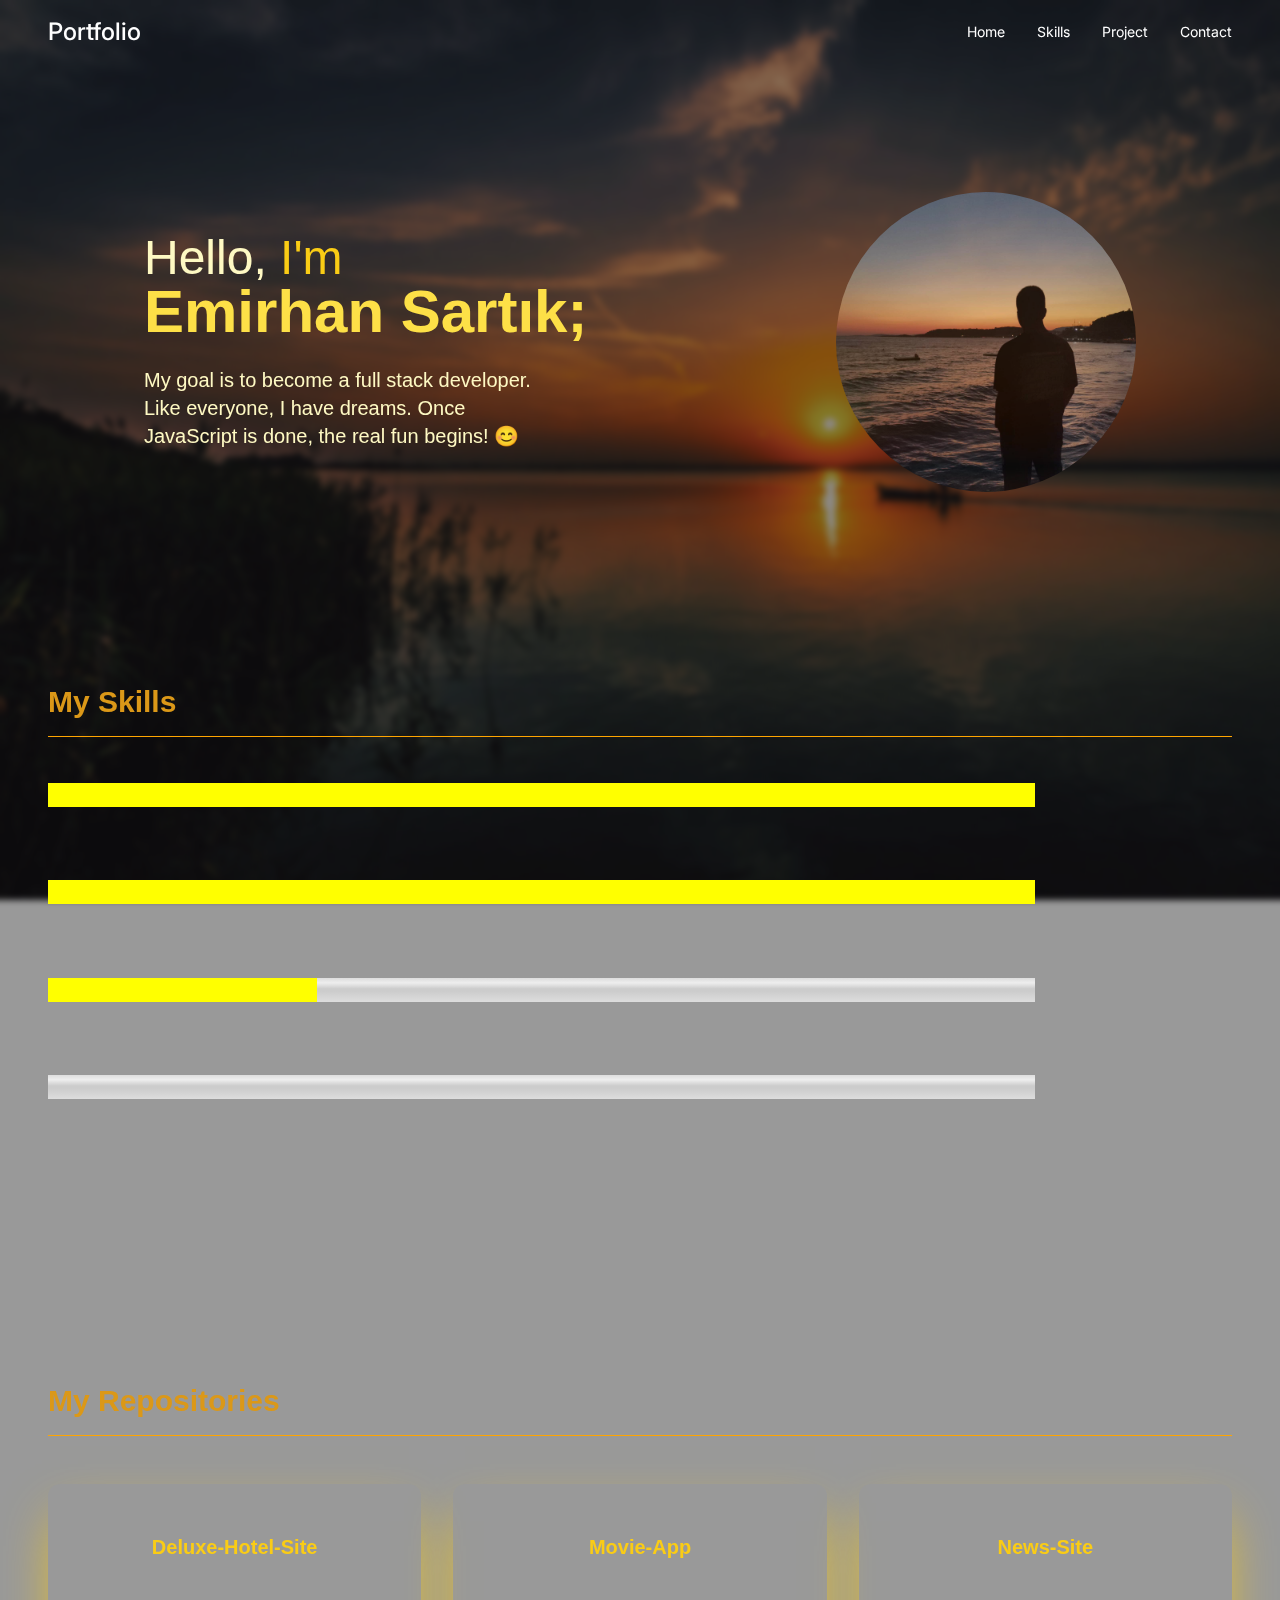
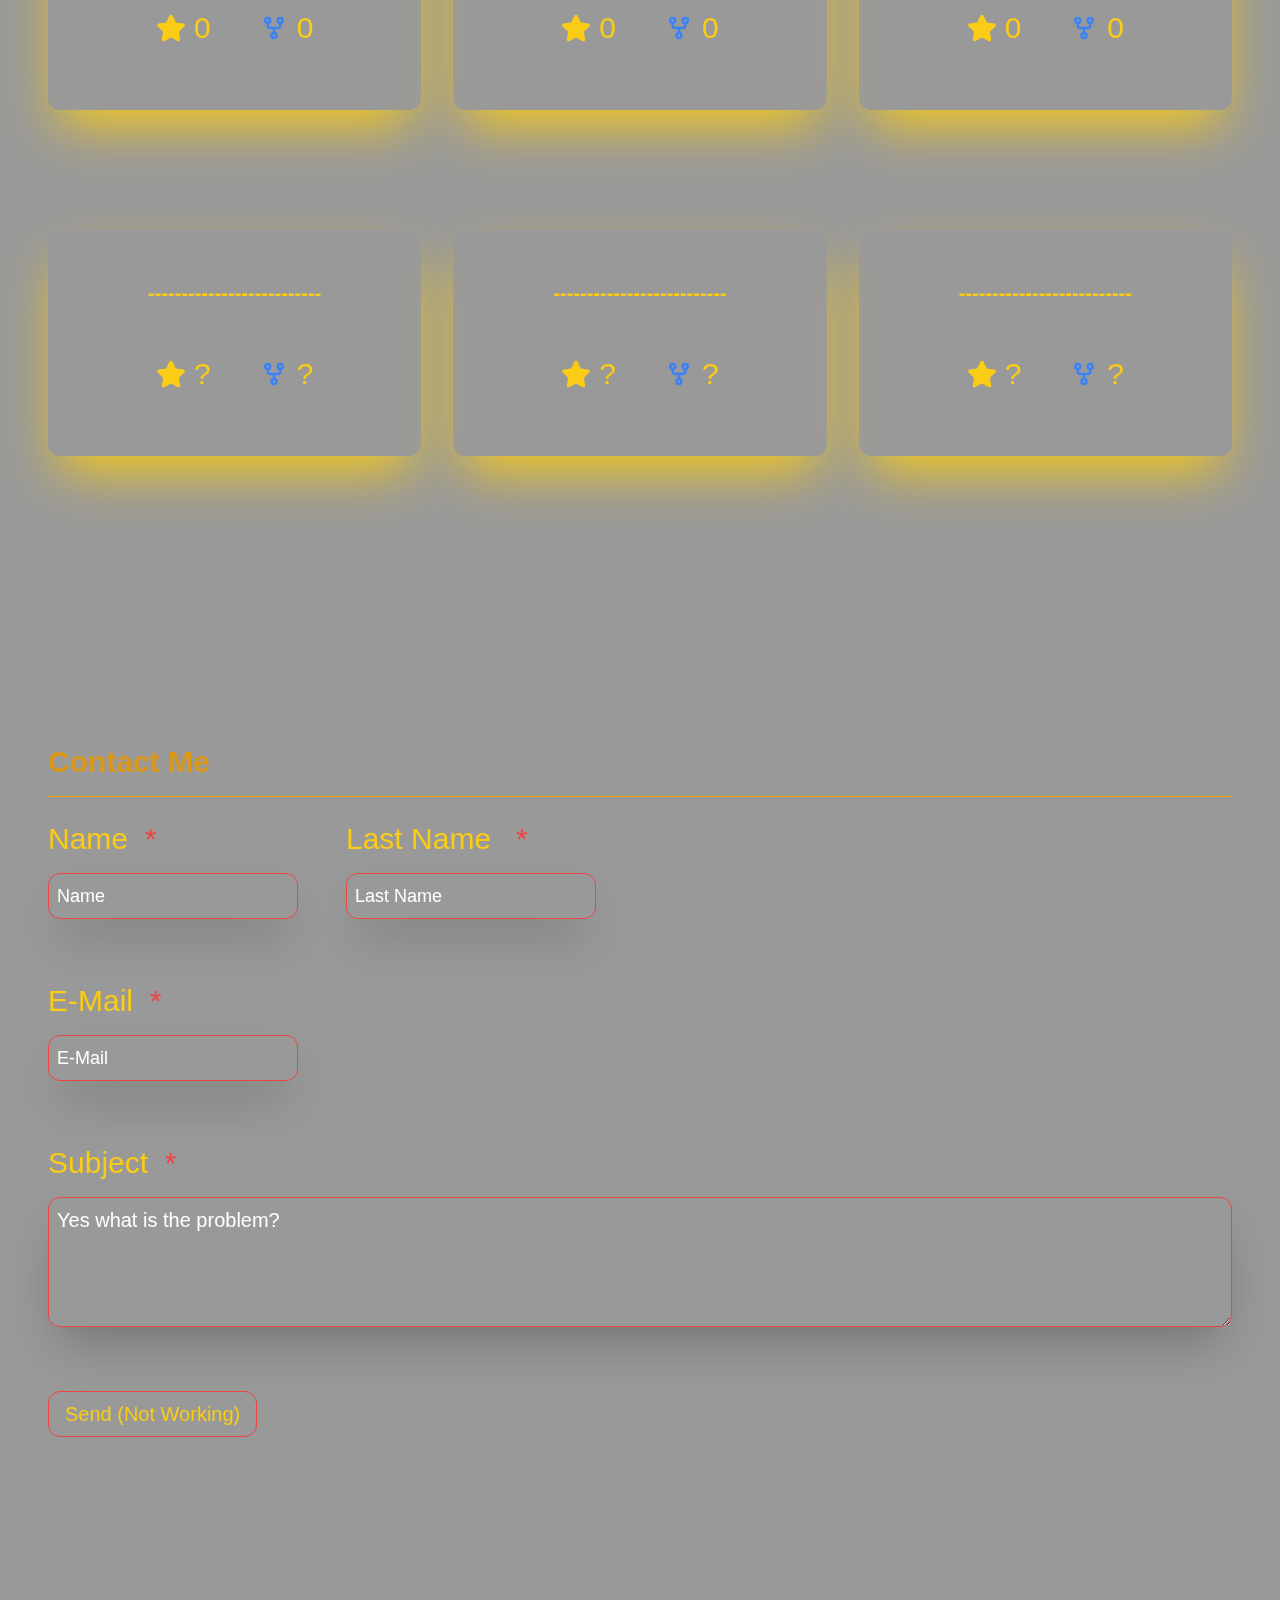
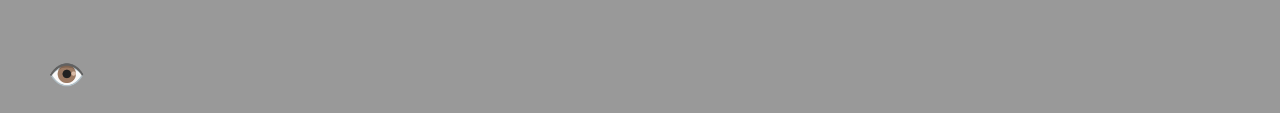
<file: index.html>
<!doctype html>
<html>
<head>
    <meta charset="UTF-8">
    <meta name="viewport" content="width=device-width, initial-scale=1.0">
    <link href="./css/styles.css" rel="stylesheet">
    <link rel="stylesheet" href="https://cdnjs.cloudflare.com/ajax/libs/font-awesome/6.5.1/css/all.min.css"
        integrity="sha512-DTOQO9RWCH3ppGqcWaEA1BIZOC6xxalwEsw9c2QQeAIftl+Vegovlnee1c9QX4TctnWMn13TZye+giMm8e2LwA=="
        crossorigin="anonymous" referrerpolicy="no-referrer" />
        <title>Portfolio👨‍💻</title>
        <!-- CUSTOM FONT -->
        <link rel="preconnect" href="https://fonts.googleapis.com">
<link rel="preconnect" href="https://fonts.gstatic.com" crossorigin>
<link href="https://fonts.googleapis.com/css2?family=Inter:wght@400;500;600;700;800&display=swap" rel="stylesheet">
<link rel="preconnect" href="https://fonts.googleapis.com">
<link rel="preconnect" href="https://fonts.gstatic.com" crossorigin>
<link href="https://fonts.googleapis.com/css2?family=Poppins&display=swap" rel="stylesheet">
    <style>
    
  @import url('https://fonts.googleapis.com/css2?family=Inter:wght@400;500;600;700;800&display=swap');

        body {
            background:
        /* top, transparent black, faked with gradient */ 
        linear-gradient(
          rgba(0, 0, 0, 0.4), 
          rgba(0, 0, 0, 0.4)
        ),

         url(images/pexels-irtaza-ali-193651.jpg) no-repeat center center fixed;
            -webkit-background-size: cover;
            -moz-background-size: cover;
            -o-background-size: cover;
            background-size: cover;
            backdrop-filter: blur(3px);
            opacity: 2;
           font-family: Arial, Helvetica, sans-serif;
        }
        header {
            font-family: "Inter";
        }

        
    
        meter::-webkit-meter-optimum-value {
            background: yellow;
        }
        input::placeholder {
            color: #fff;
        } 

        textarea::placeholder {
            color: #fff;
        } 
        .Eye:hover {
            color: transparent;
            cursor: crosshair;
        }
        .Eye:hover::before {
            content: "👁️‍🗨️";
            color: #fff;
            transition: 1s ease;
            margin-right: -2.55rem;
        }
        .fa-instagram:hover {
            color: rgb(225 ,48 ,108);
        }
    </style>
</head>

<body>

    <!-- Header Section -->
    <header class="text-white flex justify-between py-4 px-12 items-center" style="backdrop-filter: blur(5px);">

        <div class="flex text-2xl font-medium">
            <a href="#" class="hover:rotate-[15deg] transition-all duration-300">Portfolio</a>
        </div>
        <nav class="sm:flex hidden space-x-8">
            <a href="#home"
                class="text-sm hover:text-yellow-400 transition-all duration-300 hover:translate-x-1 hover:translate-y-1">Home</a>
            <a href="#skills"
                class="text-sm hover:text-yellow-400 transition-all duration-300 hover:translate-x-1 hover:translate-y-1">Skills</a>
            <a href="#project"
                class="text-sm hover:text-yellow-400 transition-all duration-300 hover:translate-x-1 hover:translate-y-1">Project</a>
            <a href="#contact"
                class="text-sm hover:text-yellow-400 transition-all duration-300 hover:translate-x-1 hover:translate-y-1">Contact</a>
        </nav>
        <a href="#" class="block sm:hidden text-2xl">
            <i class="fa-solid fa-bars"></i>
        </a>
    </header>

    <!-- About Side -->
    <section class="my-32 px-24 max-md:px-0 flex flex-row flex-wrap justify-stretch items-center max-md:gap-y-12">

        <!-- Left Side -->
        <div class="md:w-1/2 px-12 text-yellow-100 flex py-auto">
            <div class="spacing-y-6 md:text-left text-center">
                <h4 class="text-5xl md:text-left text-center">Hello, <span class="text-yellow-400">I'm</span></h4>
                <span class="text-6xl font-Poppins font-semibold text-yellow-300">Emirhan Sartık;</span>
                <p class="text-xl md:text-left text-center w-11/12 leading-7 mt-6 font-Poppins">My goal is to become a full stack developer. Like everyone, I have dreams. Once JavaScript is done, the real fun begins! 😊</p>
            </div>
        </div>

        <!-- Right Side -->
        <div class="md:w-1/2 px-12 order-first md:order-none mx-auto ">
            <div class="ml-auto rounded-full flex justify-center items-center"  style="width: 300px; height: 300px; background-image: url(images/IMG-20220621-WA0054.jpg); background-size: cover; background-position: top, right; opacity: 0.8 ;">
                <span class="text-7xl font-Inter font-extrabold hover:opacity-0"></span>
            </div>
        </div>
    </section>

    <!-- Skills Section -->
    <section class="my-32 py-12 px-12" id="skills">
        <div class="flex py-4 items-center" style="border-bottom: 1px solid orange;">
            <h1 class="text-3xl font-bold" style="color: #db9818;">My Skills</h1>

        </div>
        <div class="my-8 flex flex-col whitespace-nowrap text-5xl gap-y-12 gap-x-12">
            <div>
                <label for="html">
                    <i class="fa-brands fa-html5 text-red-500 " title="HTML"></i>
                </label>

                <meter id="html" value="11" min="0" max="11" class="w-10/12"></meter>
            </div>

            <div>
                <label for="css">
                    <i class="fa-brands fa-css3 text-red-500 space-x-10" title="CSS"></i>
                </label>
                <meter id="css" value="11" min="0" max="11" class="w-10/12"></meter>
            </div>

            <div>
                <label for="css">
                    <i class="fa-brands fa-node-js text-red-500" title="JAVASCRİPT"></i>
                </label>
                <meter id="css" value="3" min="0" max="11" class="w-10/12"></meter>
            </div>

            <div>
                <label for="php">
                    <i class="fa-brands fa-php text-red-500" title="PHP"></i>
                </label>
                <meter id="php" value="0" min="0" max="11" class="w-10/12"></meter>
            </div>

        </div>
    </section>

    <!-- Repositories Section -->
    <section class="my-32 py-12 px-12" id="project">
        <div class="flex py-4 items-center" style="border-bottom: 1px solid orange;">
            <h1 class="text-3xl font-bold" style="color: #db9818;">My Repositories</h1>
        </div>
        <div class="">
            <!-- My Repositories-->
            <div class="grid grid-cols-3 max-xl:grid-cols-2 max-md:grid-cols-1 gap-x-8 gap-y-6 text-center text-yellow-400">
     <!-- CARD -->

                <div class="div-repositories px-12 py-12 my-12 shadow-2xl bg-transparent shadow-yellow-400 rounded-xl hover:backdrop-blur-none transition duration-700">
                    <div> <a href="Projects/Hotel-Site/index.html"
                            class="text-[20px] max-md:text-[17px] font-bold whitespace-nowrap" id="twitter-clone">Deluxe-Hotel-Site</a>
                    </div>


                    <div class="flex py-4 text-3xl pt-12 gap-x-12 items-center justify-center">
                        <div class="flex items-center gap-x-2">
                            <svg stroke="currentColor" fill="currentColor" stroke-width="0" viewBox="0 0 576 512"
                                height="1em" width="1em" xmlns="http://www.w3.org/2000/svg">
                                <path class="text-yellow-400"
                                    d="M259.3 17.8L194 150.2 47.9 171.5c-26.2 3.8-36.7 36.1-17.7 54.6l105.7 103-25 145.5c-4.5 26.3 23.2 46 46.4 33.7L288 439.6l130.7 68.7c23.2 12.2 50.9-7.4 46.4-33.7l-25-145.5 105.7-103c19-18.5 8.5-50.8-17.7-54.6L382 150.2 316.7 17.8c-11.7-23.6-45.6-23.9-57.4 0z">
                                </path>
                            </svg>
                            <span class="text-yellow-400">0</span>
                        </div>


                        <div class="flex items-center gap-x-2">
                            <svg class="text-blue-500" stroke="currentColor" fill="none" stroke-width="2"
                                viewBox="0 0 24 24" stroke-linecap="round" stroke-linejoin="round" height="1em"
                                width="1em" xmlns="http://www.w3.org/2000/svg">
                                <desc></desc>
                                <path stroke="none" d="M0 0h24v24H0z" fill="none"></path>
                                <circle cx="12" cy="18" r="2"></circle>
                                <circle cx="7" cy="6" r="2"></circle>
                                <circle cx="17" cy="6" r="2"></circle>
                                <path d="M7 8v2a2 2 0 0 0 2 2h6a2 2 0 0 0 2 -2v-2"></path>
                                <line x1="12" y1="12" x2="12" y2="16"></line>
                            </svg>
                            <span>0</span>
                        </div>


                    </div>

                </div>


                <div class="div-repositories px-12 py-12 my-12 shadow-2xl bg-transparent shadow-yellow-400 rounded-xl hover:backdrop-blur-none transition duration-700">

                    <div> <a href="Projects/Movie-App/index.html" target="_blank"
                            class="text-[20px] max-md:text-[17px] font-bold whitespace-nowrap">Movie-App</a>
                    </div>


                    <div class="flex py-4 text-3xl pt-12 gap-x-12 items-center justify-center">
                        <div class="flex items-center gap-x-2">
                            <svg stroke="currentColor" fill="currentColor" stroke-width="0" viewBox="0 0 576 512"
                                height="1em" width="1em" xmlns="http://www.w3.org/2000/svg">
                                <path class="text-yellow-400"
                                    d="M259.3 17.8L194 150.2 47.9 171.5c-26.2 3.8-36.7 36.1-17.7 54.6l105.7 103-25 145.5c-4.5 26.3 23.2 46 46.4 33.7L288 439.6l130.7 68.7c23.2 12.2 50.9-7.4 46.4-33.7l-25-145.5 105.7-103c19-18.5 8.5-50.8-17.7-54.6L382 150.2 316.7 17.8c-11.7-23.6-45.6-23.9-57.4 0z">
                                </path>
                            </svg>
                            <span class="text-yellow-400">0</span>
                        </div>


                        <div class="flex items-center gap-x-2">
                            <svg class="text-blue-500" stroke="currentColor" fill="none" stroke-width="2"
                                viewBox="0 0 24 24" stroke-linecap="round" stroke-linejoin="round" height="1em"
                                width="1em" xmlns="http://www.w3.org/2000/svg">
                                <desc></desc>
                                <path stroke="none" d="M0 0h24v24H0z" fill="none"></path>
                                <circle cx="12" cy="18" r="2"></circle>
                                <circle cx="7" cy="6" r="2"></circle>
                                <circle cx="17" cy="6" r="2"></circle>
                                <path d="M7 8v2a2 2 0 0 0 2 2h6a2 2 0 0 0 2 -2v-2"></path>
                                <line x1="12" y1="12" x2="12" y2="16"></line>
                            </svg>
                            <span>0</span>
                        </div>


                    </div>


                </div>

                <div class="div-repositories px-12 py-12 my-12 shadow-2xl bg-transparent shadow-yellow-400 rounded-xl hover:backdrop-blur-none transition duration-700">
                    <div> <a href="./Projects/News-Site-Grid/index.html"
                            class="text-[20px] max-md:text-[17px] font-bold whitespace-nowrap">News-Site</a>
                    </div>


                    <div class="flex py-4 text-3xl pt-12 gap-x-12 items-center justify-center">
                        <div class="flex items-center gap-x-2">
                            <svg stroke="currentColor" fill="currentColor" stroke-width="0" viewBox="0 0 576 512"
                                height="1em" width="1em" xmlns="http://www.w3.org/2000/svg">
                                <path class="text-yellow-400"
                                    d="M259.3 17.8L194 150.2 47.9 171.5c-26.2 3.8-36.7 36.1-17.7 54.6l105.7 103-25 145.5c-4.5 26.3 23.2 46 46.4 33.7L288 439.6l130.7 68.7c23.2 12.2 50.9-7.4 46.4-33.7l-25-145.5 105.7-103c19-18.5 8.5-50.8-17.7-54.6L382 150.2 316.7 17.8c-11.7-23.6-45.6-23.9-57.4 0z">
                                </path>
                            </svg>
                            <span class="text-yellow-400">0</span>
                        </div>


                        <div class="flex items-center gap-x-2">
                            <svg class="text-blue-500" stroke="currentColor" fill="none" stroke-width="2"
                                viewBox="0 0 24 24" stroke-linecap="round" stroke-linejoin="round" height="1em"
                                width="1em" xmlns="http://www.w3.org/2000/svg">
                                <desc></desc>
                                <path stroke="none" d="M0 0h24v24H0z" fill="none"></path>
                                <circle cx="12" cy="18" r="2"></circle>
                                <circle cx="7" cy="6" r="2"></circle>
                                <circle cx="17" cy="6" r="2"></circle>
                                <path d="M7 8v2a2 2 0 0 0 2 2h6a2 2 0 0 0 2 -2v-2"></path>
                                <line x1="12" y1="12" x2="12" y2="16"></line>
                            </svg>
                            <span>0</span>
                        </div>


                    </div>


                </div>

                <div class="div-repositories px-12 py-12 my-12 shadow-2xl bg-transparent shadow-yellow-400 rounded-xl hover:backdrop-blur-none transition duration-700">
                    <div> <a href="#"
                            class="text-[20px] max-md:text-[17px] font-bold whitespace-nowrap">--------------------------</a>
                    </div>


                    <div class="flex py-4 text-3xl pt-12 gap-x-12 items-center justify-center">
                        <div class="flex items-center gap-x-2">
                            <svg stroke="currentColor" fill="currentColor" stroke-width="0" viewBox="0 0 576 512"
                                height="1em" width="1em" xmlns="http://www.w3.org/2000/svg">
                                <path class="text-yellow-400"
                                    d="M259.3 17.8L194 150.2 47.9 171.5c-26.2 3.8-36.7 36.1-17.7 54.6l105.7 103-25 145.5c-4.5 26.3 23.2 46 46.4 33.7L288 439.6l130.7 68.7c23.2 12.2 50.9-7.4 46.4-33.7l-25-145.5 105.7-103c19-18.5 8.5-50.8-17.7-54.6L382 150.2 316.7 17.8c-11.7-23.6-45.6-23.9-57.4 0z">
                                </path>
                            </svg>
                            <span class="text-yellow-400">?</span>
                        </div>


                        <div class="flex items-center gap-x-2">
                            <svg class="text-blue-500" stroke="currentColor" fill="none" stroke-width="2"
                                viewBox="0 0 24 24" stroke-linecap="round" stroke-linejoin="round" height="1em"
                                width="1em" xmlns="http://www.w3.org/2000/svg">
                                <desc></desc>
                                <path stroke="none" d="M0 0h24v24H0z" fill="none"></path>
                                <circle cx="12" cy="18" r="2"></circle>
                                <circle cx="7" cy="6" r="2"></circle>
                                <circle cx="17" cy="6" r="2"></circle>
                                <path d="M7 8v2a2 2 0 0 0 2 2h6a2 2 0 0 0 2 -2v-2"></path>
                                <line x1="12" y1="12" x2="12" y2="16"></line>
                            </svg>
                            <span>?</span>
                        </div>


                    </div>


                </div>

                <div class="div-repositories px-12 py-12 my-12 shadow-2xl bg-transparent shadow-yellow-400 rounded-xl hover:backdrop-blur-none transition duration-700">
                    <div> <a href="#"
                            class="text-[20px] max-md:text-[17px] font-bold whitespace-nowrap">--------------------------</a>
                    </div>


                    <div class="flex py-4 text-3xl pt-12 gap-x-12 items-center justify-center">
                        <div class="flex items-center gap-x-2">
                            <svg stroke="currentColor" fill="currentColor" stroke-width="0" viewBox="0 0 576 512"
                                height="1em" width="1em" xmlns="http://www.w3.org/2000/svg">
                                <path class="text-yellow-400"
                                    d="M259.3 17.8L194 150.2 47.9 171.5c-26.2 3.8-36.7 36.1-17.7 54.6l105.7 103-25 145.5c-4.5 26.3 23.2 46 46.4 33.7L288 439.6l130.7 68.7c23.2 12.2 50.9-7.4 46.4-33.7l-25-145.5 105.7-103c19-18.5 8.5-50.8-17.7-54.6L382 150.2 316.7 17.8c-11.7-23.6-45.6-23.9-57.4 0z">
                                </path>
                            </svg>
                            <span class="text-yellow-400">?</span>
                        </div>


                        <div class="flex items-center gap-x-2">
                            <svg class="text-blue-500" stroke="currentColor" fill="none" stroke-width="2"
                                viewBox="0 0 24 24" stroke-linecap="round" stroke-linejoin="round" height="1em"
                                width="1em" xmlns="http://www.w3.org/2000/svg">
                                <desc></desc>
                                <path stroke="none" d="M0 0h24v24H0z" fill="none"></path>
                                <circle cx="12" cy="18" r="2"></circle>
                                <circle cx="7" cy="6" r="2"></circle>
                                <circle cx="17" cy="6" r="2"></circle>
                                <path d="M7 8v2a2 2 0 0 0 2 2h6a2 2 0 0 0 2 -2v-2"></path>
                                <line x1="12" y1="12" x2="12" y2="16"></line>
                            </svg>
                            <span>?</span>
                        </div>


                    </div>


                </div>

                <div class="div-repositories px-12 py-12 my-12 shadow-2xl bg-transparent shadow-yellow-400 rounded-xl hover: transition duration-700">
                    <div> <a href="#"
                            class="text-[20px] max-md:text-[17px] font-bold whitespace-nowrap">--------------------------</a>
                    </div>


                    <div class="flex py-4 text-3xl pt-12 gap-x-12 items-center justify-center">
                        <div class="flex items-center gap-x-2">
                            <svg stroke="currentColor" fill="currentColor" stroke-width="0" viewBox="0 0 576 512"
                                height="1em" width="1em" xmlns="http://www.w3.org/2000/svg">
                                <path class="text-yellow-400"
                                    d="M259.3 17.8L194 150.2 47.9 171.5c-26.2 3.8-36.7 36.1-17.7 54.6l105.7 103-25 145.5c-4.5 26.3 23.2 46 46.4 33.7L288 439.6l130.7 68.7c23.2 12.2 50.9-7.4 46.4-33.7l-25-145.5 105.7-103c19-18.5 8.5-50.8-17.7-54.6L382 150.2 316.7 17.8c-11.7-23.6-45.6-23.9-57.4 0z">
                                </path>
                            </svg>
                            <span class="text-yellow-400">?</span>
                        </div>


                        <div class="flex items-center gap-x-2">
                            <svg class="text-blue-500" stroke="currentColor" fill="none" stroke-width="2"
                                viewBox="0 0 24 24" stroke-linecap="round" stroke-linejoin="round" height="1em"
                                width="1em" xmlns="http://www.w3.org/2000/svg">
                                <desc></desc>
                                <path stroke="none" d="M0 0h24v24H0z" fill="none"></path>
                                <circle cx="12" cy="18" r="2"></circle>
                                <circle cx="7" cy="6" r="2"></circle>
                                <circle cx="17" cy="6" r="2"></circle>
                                <path d="M7 8v2a2 2 0 0 0 2 2h6a2 2 0 0 0 2 -2v-2"></path>
                                <line x1="12" y1="12" x2="12" y2="16"></line>
                            </svg>
                            <span>?</span>
                        </div>


                    </div>


                </div>
            </div>
        </div>
    </section>

    <!-- Contact Section-->
    <section class="my-32 py-12 px-12 text-3xl" id="contact">
        <div class="flex py-4 items-center" style="border-bottom: 1px solid orange;">
            <h1 class="text-3xl font-bold"style="color: #db9818;">Contact Me</h1>
             </div>
            <!-- İnput Section -->
            
            <div class="flex flex-col gap-y-12 py-6">
                <div class="flex sm:flex-row w-1/2 flex-col md:gap-y-0 gap-y-12 gap-x-12 text-yellow-400 placeholder:text-yellow-600">
                <div class="flex flex-col">
                    <label for="" class="">Name<span class="text-red-500">&nbsp; *</span></label>
                    <input type="text" placeholder="Name" class="bg-transparent outline-none px-2 py-2 my-4 border border-red-500 shadow-2xl rounded-xl placeholder:text-lg text-lg transition-all duration-500">
                </div>

                <div class="flex flex-col whitespace-nowrap">
                    <label for="" class="">Last Name <span class="text-red-500">&nbsp; *</span></label>
                    <input type="text" placeholder="Last Name" class="bg-transparent outline-none px-2 py-2 my-4 border border-red-500 shadow-2xl rounded-xl placeholder:text-lg text-lg transition-all duration-500">
                </div>
            </div>


            <div class="flex flex-col gap-y-12">
                <div class="flex-col text-yellow-400">
                    <label for="">E-Mail<span class="text-red-500">&nbsp; *</span></label>
                    <input type="email" placeholder="E-Mail" class="block my-4 bg-transparent outline-none px-2 py-2 border border-red-500 shadow-2xl rounded-xl placeholder:text-lg text-lg transition-all duration-500">
                </div>

                <div class="flex flex-col text-yellow-400">
                    <label for="">Subject<span class="text-red-500">&nbsp; *</span></label>
                   <textarea name="" id="" cols="25" rows="4" placeholder="Yes what is the problem?" class="bg-transparent outline-none px-2 py-2 my-4 border border-red-500 shadow-2xl rounded-xl placeholder:text-xl text-lg"></textarea>
                </div>
            </div>

            <div>
                <input type="submit" value="Send (Not Working)" class="px-4 py-2 border border-red-500 text-yellow-400 text-xl cursor-not-allowed rounded-xl">

            </div>
        </div>
    </section>

    <!-- Footer Section -->
    <footer class="py-5 px-12 text-3xl text-white flex md:flex-row max-md:gap-y-12 flex-col justify-between">
        <!-- Logo -->
        <div class="max-sm:order-3">
            <button class="Eye">👁️</button>
        </div>

        <!-- CopyRight -->
        <span class="text-lg font-bold whitespace-nowrap"></span>
        <!-- Social -->
       <nav class="text-3xl flex space-x-4 max-sm:order-first max-sm:gap-x-6">
    <a href="https://www.instagram.com/emirhansartikk/" target="_blank"><i class="fa-brands fa-instagram text-gray-400 transition duration-300"></i></a>
    <a href="https://twitter.com/Romeo26842973" target="_blank"><i class="fa-brands fa-twitter text-gray-400 hover:text-[#00aced] transition duration-300"></i></a>
    <a href="https://open.spotify.com/user/tzn03k8o4eafb4xqt3yha8k0e" target="_blank"><i class="fa-brands fa-spotify text-gray-400 hover:text-[#2ebd59] transition duration-300"></i></a>
    
</nav>
    </footer>

    <script>document.addEventListener("DOMContentLoaded", function() {
        const links = document.querySelectorAll("a");
      
        links.forEach(link => {
          link.addEventListener("click", function(event) {
            event.preventDefault(); // Sayfanın yeniden yüklenmesini engeller
            
            const targetId = this.getAttribute("href"); // Hedef bölümün ID'sini al
            const targetSection = document.querySelector(targetId); // Hedef bölümü seç
      
            if (targetSection) {
              const targetPosition = targetSection.offsetTop; // Hedef bölümün yüksekliğini al
              const startPosition = window.pageYOffset; // Başlangıç pozisyonunu al
              const distance = targetPosition - startPosition; // Hedef ile başlangıç arasındaki mesafeyi hesapla
              const duration = 1000; // Geçiş süresi (ms)
      
              let start = null;
      
              // Animasyon fonksiyonu
              function step(timestamp) {
                if (!start) start = timestamp;
                const progress = timestamp - start;
                window.scrollTo(0, easeInOutCubic(progress, startPosition, distance, duration));
                if (progress < duration) {
                  window.requestAnimationFrame(step);
                }
              }
      
              // Easing fonksiyonu
              function easeInOutCubic(t, b, c, d) {
                t /= d/2;
                if (t < 1) return c/2*t*t*t + b;
                t -= 2;
                return c/2*(t*t*t + 2) + b;
              }
      
              // Animasyonu başlat
              window.requestAnimationFrame(step);
            }
          });
        });
      });
      </script>
</body>


</html>
</file>
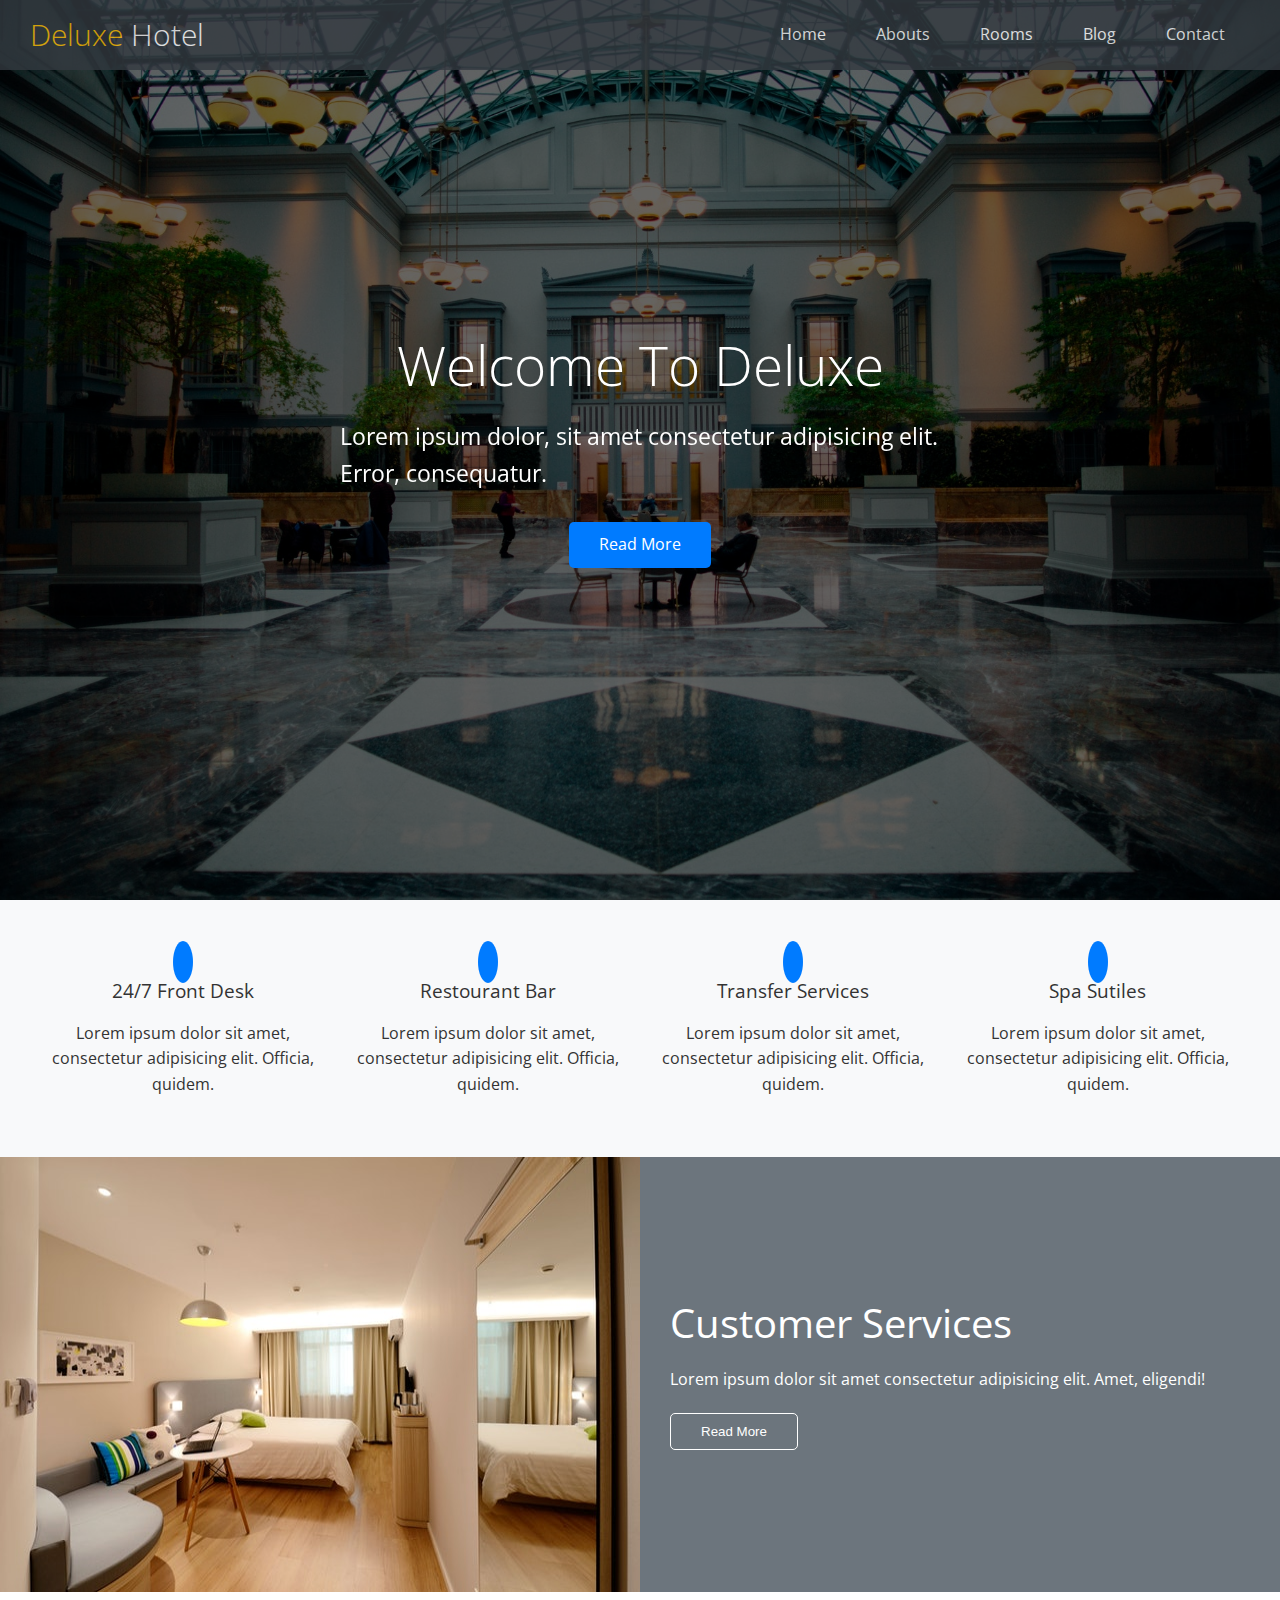
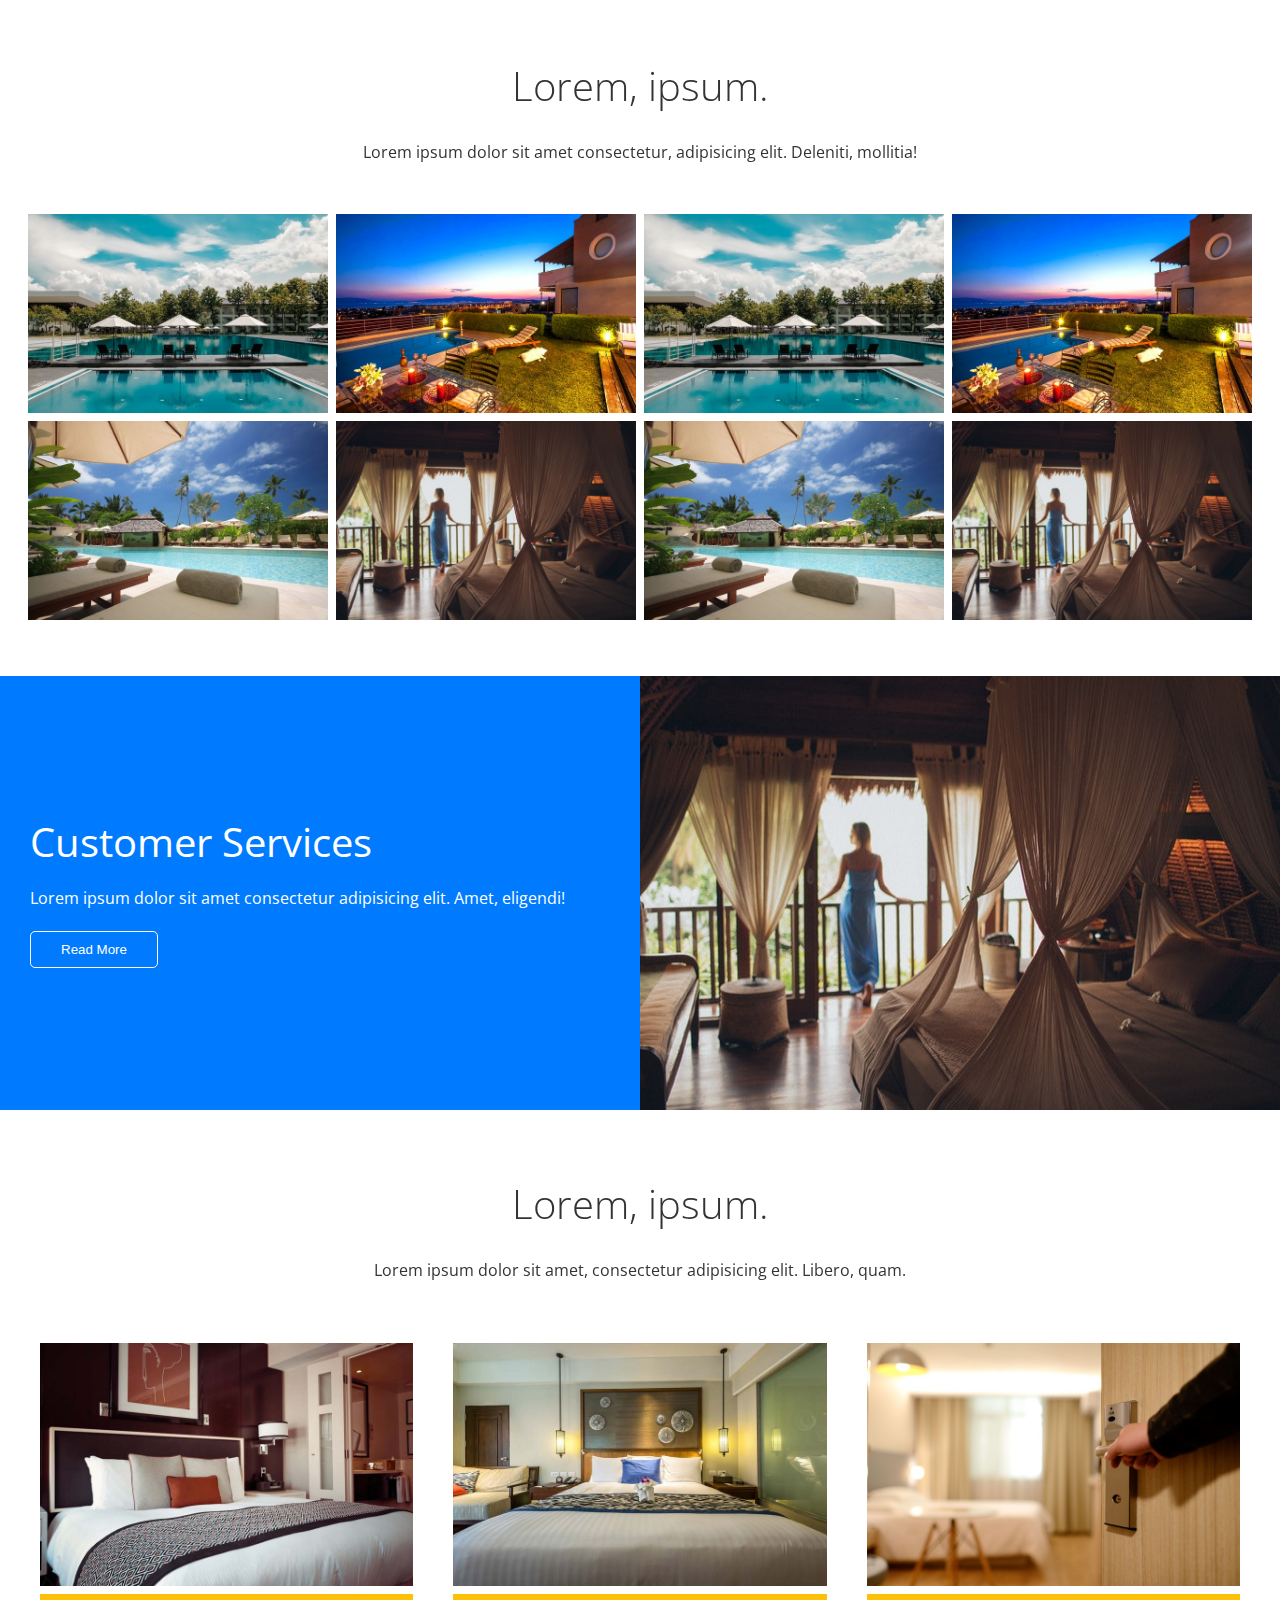
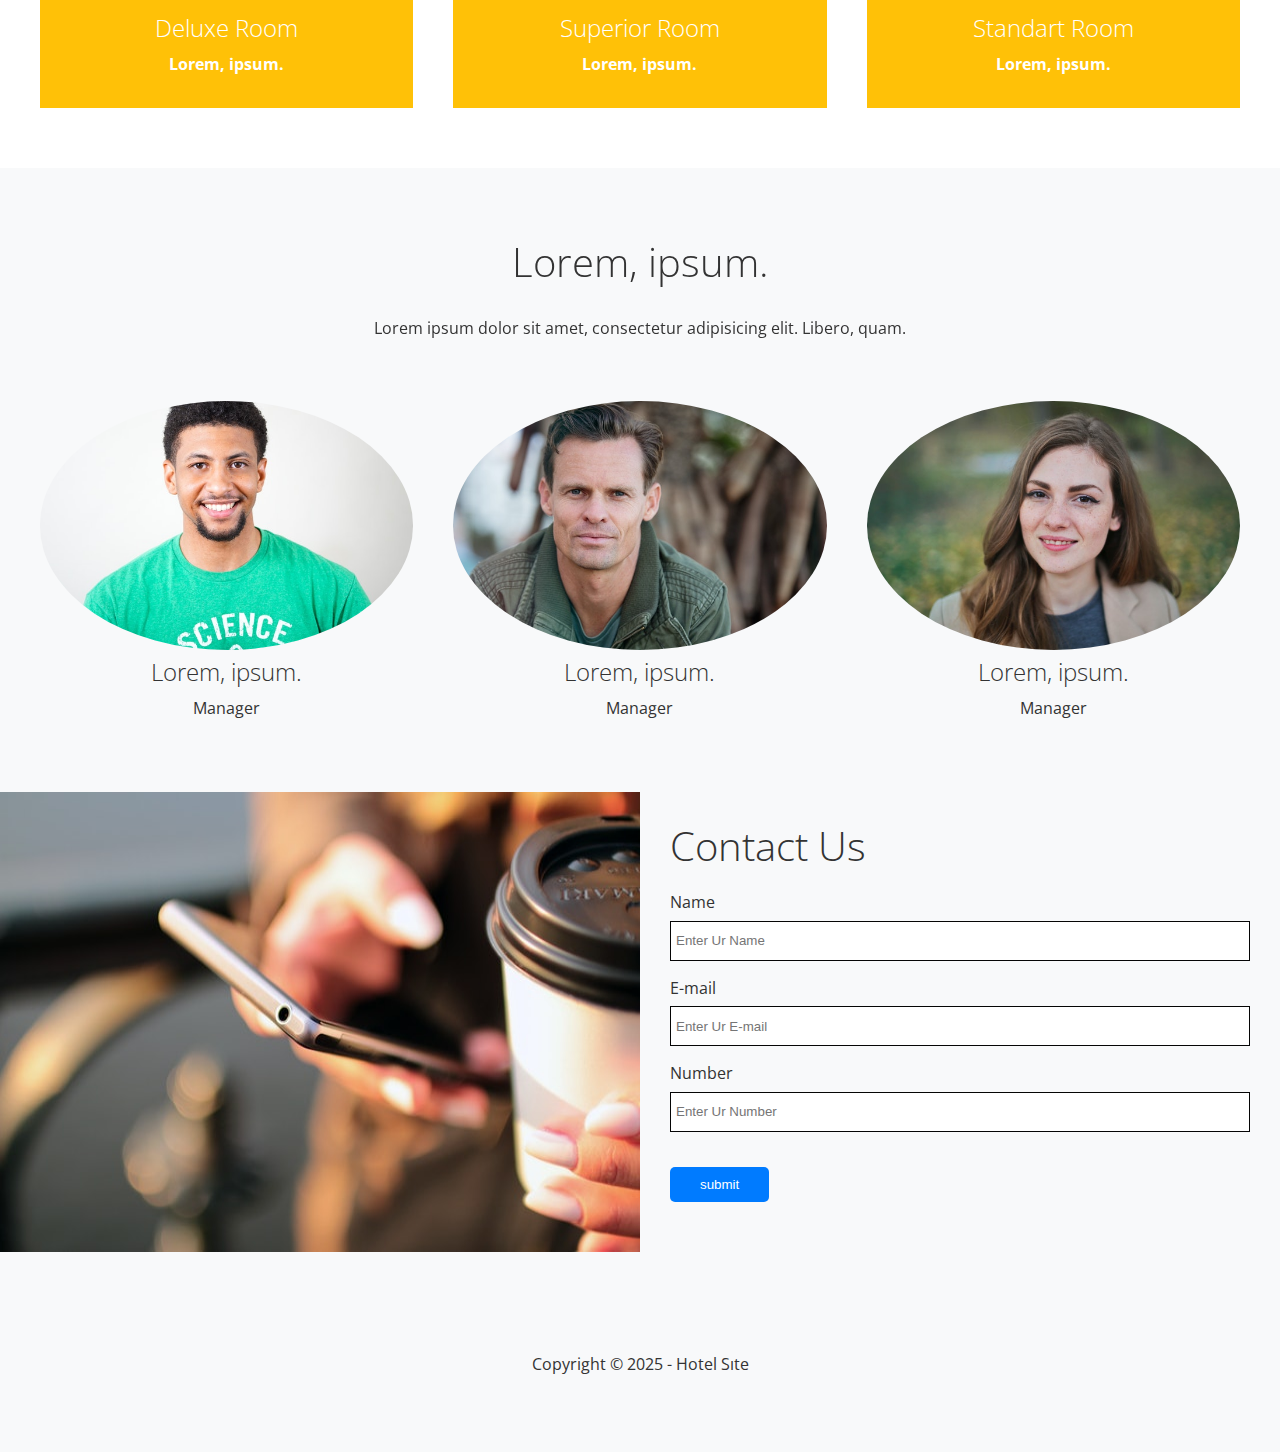
<file: Projects/Hotel-Site/index.html>
<!DOCTYPE html>
<html lang="en">
<head>
    <meta charset="UTF-8">
    <meta name="viewport" content="width=device-width, initial-scale=1.0">
    <link rel="stylesheet" href="https://cdnjs.cloudflare.com/ajax/libs/font-awesome/5.13.0/css/all.min.css" integrity="sha512-L7MWcK7FNPcwNqnLdZq86lTHYLdQqZaz5YcAgE+5cnGmlw8JT03QB2+oxL100UeB6RlzZLUxCGSS4/++mNZdxw==" crossorigin="anonymous" referrerpolicy="no-referrer" />
    <title>Deluxe-Hotel ⛵</title>
    <link rel="stylesheet" href="css/style.css">
    <link rel="stylesheet" href="css/utiles.css">
</head>
<body>
    
    <header id="home" class="main-header">
        <div class="navbar">
            <h1 class="brand">
                <i class="fas fa-hotel"></i>
                <span>Deluxe</span> Hotel 
            </h1>
            <nav>
                <ul>
                    <li><a href="index.html">Home</a></li>
                    <li><a href="index.html#about">Abouts</a></li>
                    <li><a href="index.html#rooms">Rooms</a></li>
                    <li><a href="blogs.html">Blog</a></li>
                    <li><a href="index.html#contact">Contact</a></li>
                    
                </ul>
            </nav>
        </div>

        <div class="content">
            <h1>Welcome To Deluxe</h1>
            <p>Lorem ipsum dolor, sit amet consectetur adipisicing elit. Error, consequatur.</p>
            <a href="" class="btn btn-primary">
              <i class="fas fa-chevron-right"></i>  Read More
            </a>
        </div>

    </header>

    <main>
        <!-- services  -->
        <section id="services" class="icons bg-light">
            <div class="flex-items">
                    <div>
                        <i class="fas fa-concierge-bell fa-3x"></i>
                        <h3>24/7 Front Desk</h3>
                        <p>Lorem ipsum dolor sit amet, consectetur adipisicing elit. Officia, quidem.</p>
                    </div>
                    <div>
                        <i class="fas fa-utensils fa-3x"></i>
                        <h3>Restourant Bar</h3>
                        <p>Lorem ipsum dolor sit amet, consectetur adipisicing elit. Officia, quidem.</p>
                    </div>
                    <div>
                        <i class="fas fa-bus fa-3x"></i>
                        <h3>Transfer Services</h3>
                        <p>Lorem ipsum dolor sit amet, consectetur adipisicing elit. Officia, quidem.</p>
                    </div>
                    <div>
                        <i class="fas fa-spa fa-3x"></i>
                        <h3>Spa Sutiles</h3>
                        <p>Lorem ipsum dolor sit amet, consectetur adipisicing elit. Officia, quidem.</p>
                    </div>
                

            </div>
        </section>

        <!-- About -->
        <section id="about" class="about flex-columns">
            <div class="row">
                <div class="column">
                    <div class="column-1">
                        <img src="img/about1.jpeg" alt="">
                    </div>
                </div>
                <div class="column">
                    <div class="column-2 bg-secondary">
                        <h2>Customer Services</h2>
                        <p>Lorem ipsum dolor sit amet consectetur adipisicing elit. Amet, eligendi!</p>
                        <button class="btn btn-outline">
                            Read More
                        </button>
                    </div>
                </div>
            </div>
        </section>

        <!-- gallery -->
        <section  class="gallery flex-grid section-padding">
            <header class="section-header">
                <h2>Lorem, ipsum.</h2>
                <p>Lorem ipsum dolor sit amet consectetur, adipisicing elit. Deleniti, mollitia!</p>
            </header>
            <div class="row">
                <div class="column">
                    <img src="img/1.jpeg" alt="">
                    <img src="img/2.jpeg" alt="">
                </div>
                <div class="column">
                    <img src="img/3.jpeg" alt="">
                    <img src="img/4.jpeg" alt="">
                </div>
                <div class="column">
                    <img src="img/1.jpeg" alt="">
                    <img src="img/2.jpeg" alt="">
                </div>
                <div class="column">
                    <img src="img/3.jpeg" alt="">
                    <img src="img/4.jpeg" alt="">
                </div>
            </div>
        </section>

        <!-- About -->
        <section class="about flex-columns flex-reverse">
            <div class="row">
                <div class="column">
                    <div class="column-1">
                        <img src="img/about2.jpeg" alt="">
                    </div>
                </div>
                <div class="column">
                    <div class="column-2 bg-primary">
                        <h2>Customer Services</h2>
                        <p>Lorem ipsum dolor sit amet consectetur adipisicing elit. Amet, eligendi!</p>
                        <button class="btn btn-outline">
                            Read More
                        </button>
                    </div>
                </div>
            </div>
        </section>


        <!-- rooms-->
        <section id="rooms" class="rooms section-padding">
            <header class="section-header">
                <h2>Lorem, ipsum.</h2>
                <p>Lorem ipsum dolor sit amet, consectetur adipisicing elit. Libero, quam.</p>
            </header>
            <div class="flex-items">
                <div class="card">
                    <img src="img/room1.jpeg" alt="">
                    <div class="card-body bg-warning">
                        <h2>Deluxe Room</h2>
                        <p>Lorem, ipsum.</p>
                    </div>
                </div>
                <div class="card">
                    <img src="img/room2.jpeg" alt="">
                    <div class="card-body bg-warning">
                        <h2>Superior Room</h2>
                        <p>Lorem, ipsum.</p>
                    </div>
                </div>
                <div class="card">
                    <img src="img/room3.jpeg" alt="">
                    <div class="card-body bg-warning">
                        <h2>Standart Room</h2>
                        <p>Lorem, ipsum.</p>
                    </div>
                </div>
            </div>
        </section>
        
        <!-- teams -->
        <section id="teams" class="teams section-padding bg-light">
            <header class="section-header">
                <h2>Lorem, ipsum.</h2>
                <p>Lorem ipsum dolor sit amet, consectetur adipisicing elit. Libero, quam.</p>
            </header>
            <div class="flex-items">
                <div>
                    <img src="img/p1.jpeg" alt="">
                    <h2>Lorem, ipsum.</h2>
                    <p>Manager</p>
                </div>
                <div>
                    <img src="img/p2.jpeg" alt="">
                    <h2>Lorem, ipsum.</h2>
                    <p>Manager</p>
                </div>
                <div>
                    <img src="img/p3.jpeg" alt="">
                    <h2>Lorem, ipsum.</h2>
                    <p>Manager</p>
                </div>



            </div>

        </section>


        <!-- contact -->
        <section id="contact" class="contact flex-columns">
            <div class="row">
                <div class="column">
                    <div class="column-1">
                        <img src="img/contact.jpeg"alt="">
                    </div>
                </div>
                
                <div class="column">
                    <div class="column-2 bg-light">
                        <h2>Contact Us</h2>
                        <form action="" class="contact-form">
                            <div class="form-control">
                                <label for="Name">Name</label>
                                <input type="text" id="name" placeholder="Enter Ur Name">
                            </div>
                            <div class="form-control">
                                <label for="Name">E-mail</label>
                                <input type="email" id="email" placeholder="Enter Ur E-mail">
                            </div>
                            <div class="form-control">
                                <label for="Name">Number</label>
                                <input type="number" id="number" placeholder="Enter Ur Number">
                            </div>

                            <button type="submit" class="btn btn-primary">
                                submit
                            </button>
                        </form>
                    </div>
                </div> 
                            
                
            </div>
        </section>

    </main>

    <footer class="footer bg-light">
        <div class="social">
            
        <a href="https://www.instagram.com/emirhansartikk/" target="_blank"> <i class="fab fa-instagram fa-2x" ></i></a>
        <a href="https://twitter.com/Romeo26842973" target="_blank"> <i class="fab fa-twitter fa-2x"></i></a>  
        <a href="https://www.youtube.com/channel/UCnnbj9ex1wBcbGpksQTV31g" target="_blank"><i class="fab fa-youtube fa-2x"></i></a>  
        <a href="https://www.linkedin.com/in/emirhan-sart%C4%B1k-6843482a4/" target="_blank"><i class="fab fa-linkedin fa-2x"></i></a>   
            
            
        <p>Copyright &copy 2025 - Hotel Sıte </p>
        </div>
    </footer>

</body>
</html>
</file>
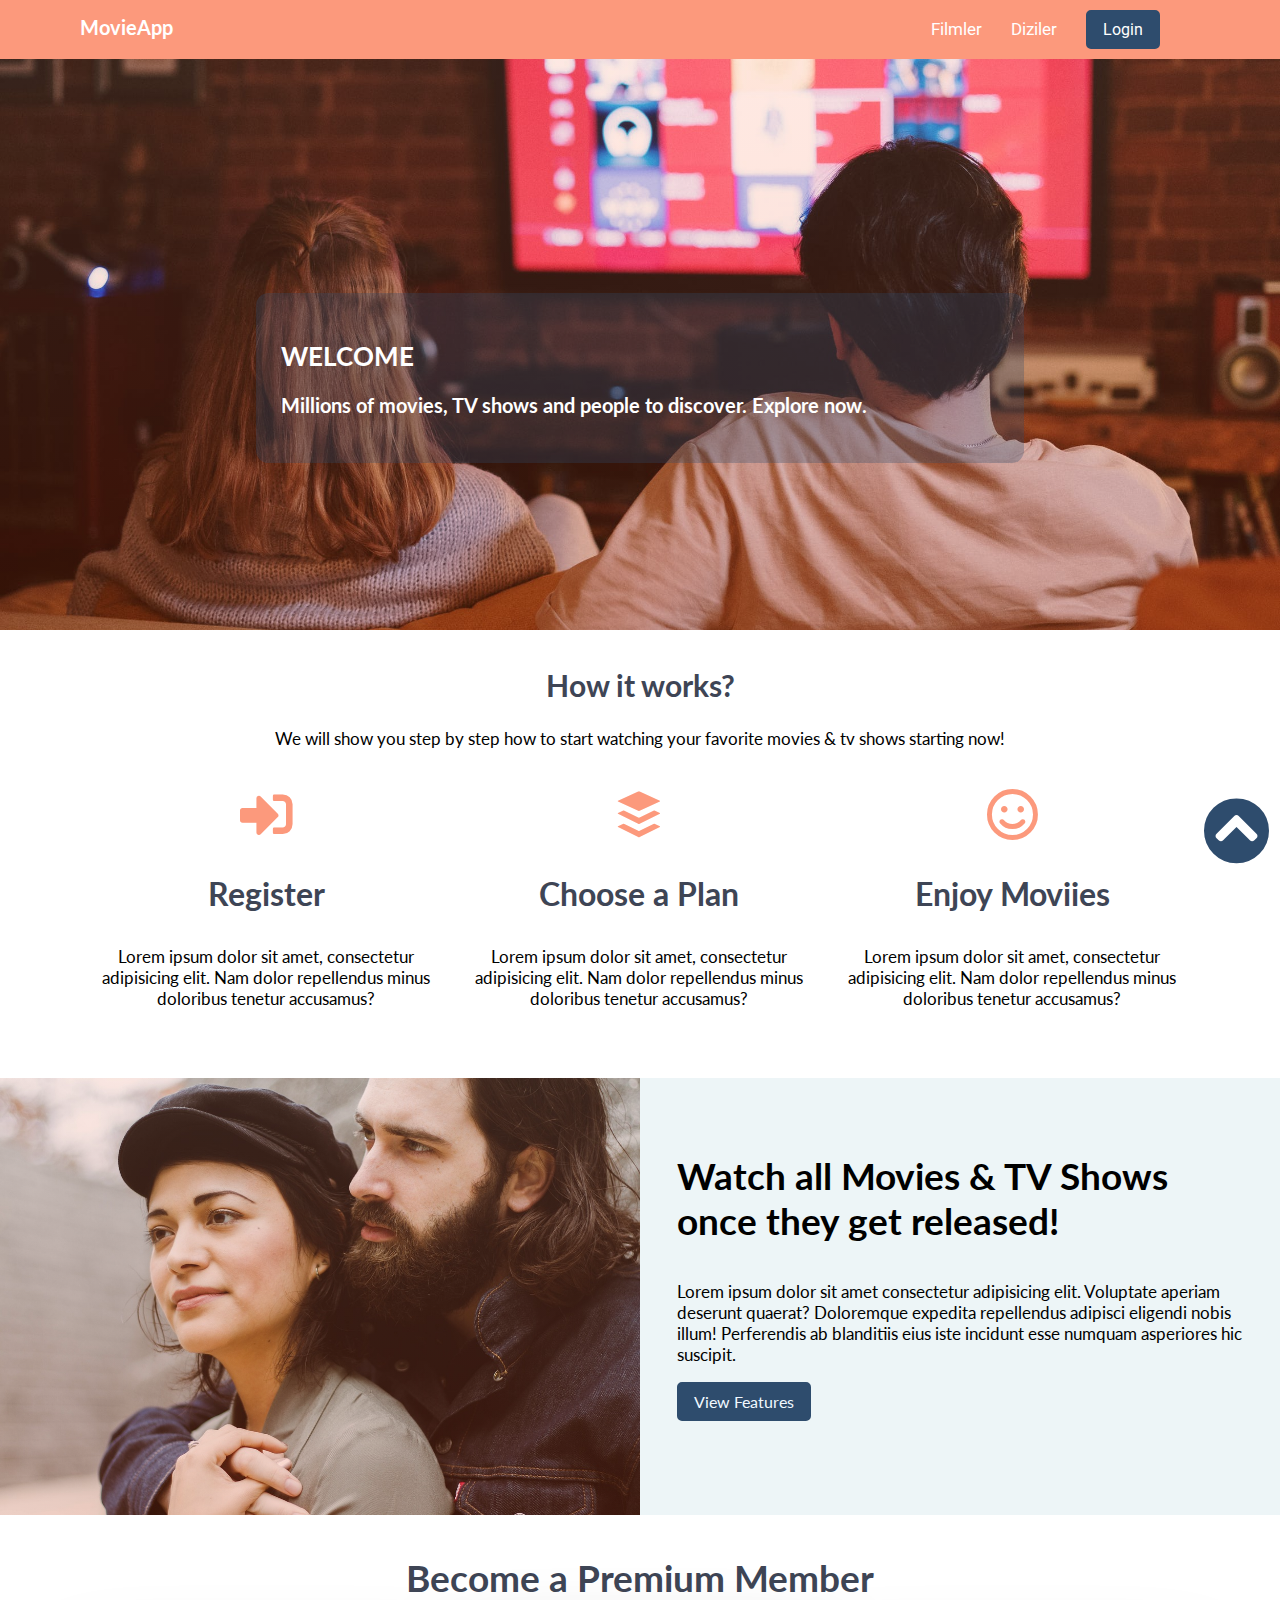
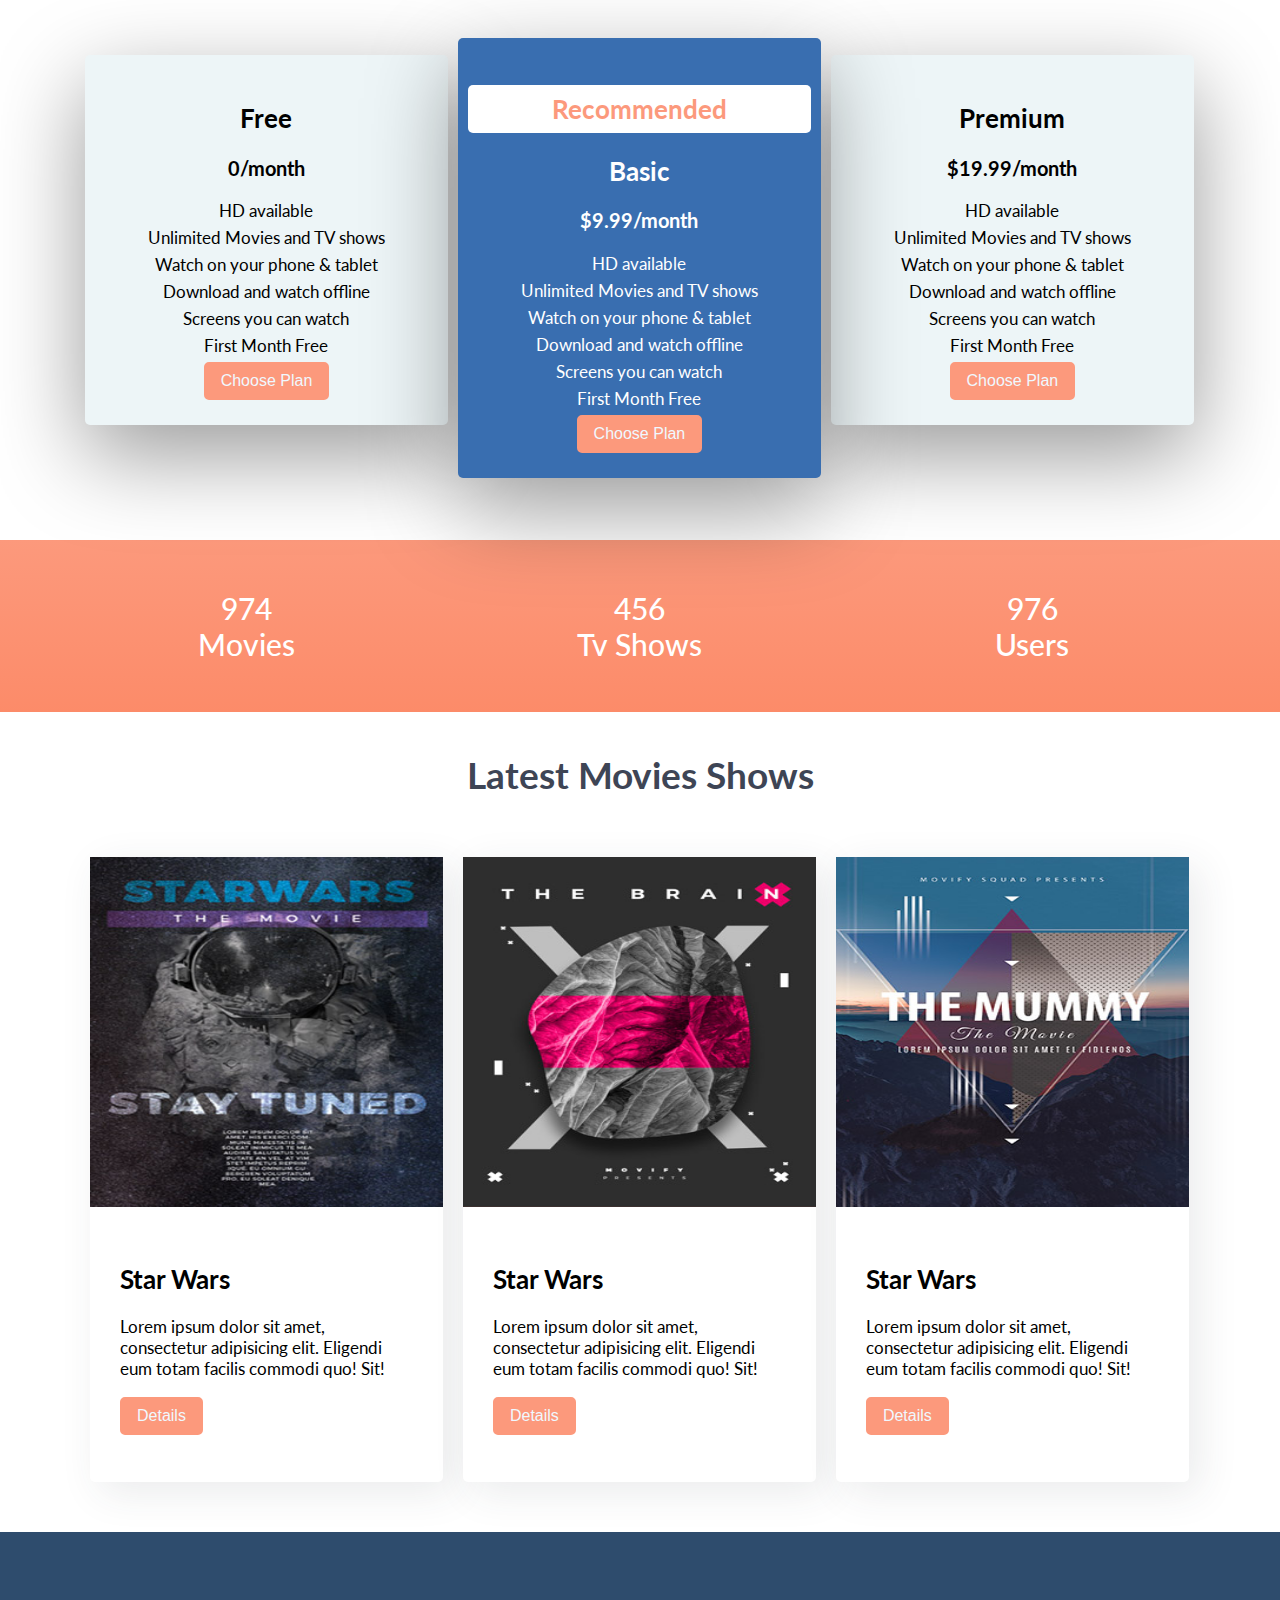
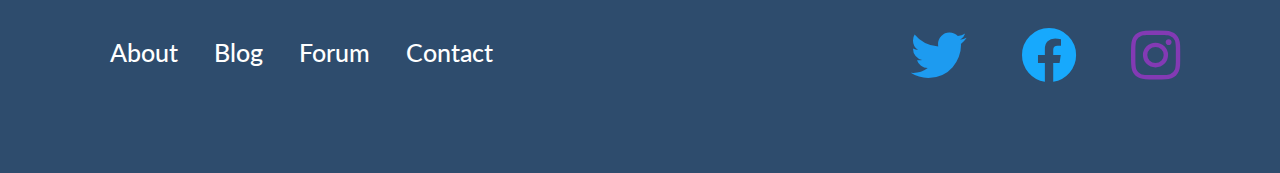
<file: Projects/Movie-App/index.html>
<!DOCTYPE html>
<html lang="tr">
<head>
    <meta charset="UTF-8">
    <meta http-equiv="X-UA-Compatible" content="IE=edge">
    <meta name="viewport" content="width=device-width, initial-scale=1.0">
    <title>Movie Apps 🎬</title>
    <link rel="preconnect" href="https://fonts.googleapis.com">
    <link rel="preconnect" href="https://fonts.gstatic.com" crossorigin>
    <link href="https://fonts.googleapis.com/css2?family=Lato:wght@400;700&family=Roboto:wght@400;700&display=swap" rel="stylesheet">
    <link rel="stylesheet" href="css/styles.css">
    <link rel="stylesheet" href="css/forms.css">
</head>
<body id="body">
    <header class="main-header">
            <div id="main-nav"   class="container">
            <a href="index.html" class="main-header__logo">MovieApp</a>
            <nav class="main-nav">
                <ul class="main-nav__items">
                    <li class="main-nav__item">
                        <a href="#">Filmler</a>
                    </li>
                    <li class="main-nav__item">
                        <a href="#">Diziler</a>
                    </li>
                    <li class="main-nav__item main-nav__item--login">
                        <a class="btn btn-secondary"  href="register.html">Login</a>
                    </li>
                    <li class="main-nav__item">
                        <a href="#"  onclick="displayMenu()">
                            <i class="fa fa-bars"></i>    
                        </a>
                    </li>
                </ul>
            </nav>
    </div>
    </header>


    <main>
        <section id="showcase">
            <div class="content">
                <h2>WELCOME</h2>
                <h3>Millions of movies, TV shows and people to discover. Explore now.</h3>
            </div>
        </section>
        <section id="how-it-works">
            <div class="container">
                <div class="row">
                    <h2>How it works?</h2>
                    <p>We will show you step by step how to start watching your favorite movies & tv shows starting now!</p>
                </div>

                <div class="row">
                    <div class="icon-box col-3">
                        <i class="fas fa-sign-in-alt fa-3x"></i>
                        <h3>Register</h3>
                        <p>Lorem ipsum dolor sit amet, consectetur adipisicing elit. Nam dolor repellendus minus doloribus tenetur accusamus?</p>
                    </div>
                    <div class="icon-box col-3">
                        <i class="fab fa-buffer fa-3x"></i>
                        <h3>Choose a Plan</h3>
                        <p>Lorem ipsum dolor sit amet, consectetur adipisicing elit. Nam dolor repellendus minus doloribus tenetur accusamus?</p>
                    </div>
                    <div class="icon-box col-3">
                        <i class="far fa-smile fa-3x"></i>
                        <h3>Enjoy Moviies</h3>
                        <p>Lorem ipsum dolor sit amet, consectetur adipisicing elit. Nam dolor repellendus minus doloribus tenetur accusamus?</p>
                    </div>
                </div>
        </div>

        </section>
        <section id="features">
            <div class="row">
                <div class="col-2 features__left"></div>
                <div class="col-2 features__right">
                    <h3>Watch all Movies & TV Shows once they get released!</h3>
                    <p>Lorem ipsum dolor sit amet consectetur adipisicing elit. Voluptate aperiam deserunt quaerat? Doloremque expedita repellendus adipisci eligendi nobis illum! Perferendis ab blanditiis eius iste incidunt esse numquam asperiores hic suscipit.</p>
                    <a class="btn btn-secondary" href="#">View Features</a>
                </div>
            </div>
        </section>
        <section id="plans">
            <h2 class="section-title">Become a Premium Member</h2>
            <div class="container">
            <div class="row">
                    <div class="col-3 plan">
                        <div class="inner-plan">
                            <h2>Free</h2>
                            <h3>0/month</h3>
                            <ul class="plan__features">
                                <li>HD available</li>
                                <li>Unlimited Movies and TV shows</li>
                                <li>Watch on your phone & tablet</li>
                                <li>Download and watch offline</li>
                                <li>Screens you can watch</li>
                                <li>First Month Free</li>
                            </ul>
                            <div>
                                <button class="btn btn-primary">Choose Plan</button>
                            </div>
                        </div>
                    </div>

                    <div class="col-3 plan plan--featured">
                        <div class="inner-plan recommended_plan">
                            <h2 class="plan__badge">Recommended</h2>
                            <h2>Basic</h2>
                            <h3>$9.99/month</h3>
                            <ul class="plan__features">
                                <li>HD available</li>
                                <li>Unlimited Movies and TV shows</li>
                                <li>Watch on your phone & tablet</li>
                                <li>Download and watch offline</li>
                                <li>Screens you can watch</li>
                                <li>First Month Free</li>
                            </ul>
                            <div>
                                <button class="btn btn-primary">Choose Plan</button>
                            </div>
                        </div>
                    </div>
                    <div class="col-3 plan">
                        <div class="inner-plan">
                            <h2>Premium</h2>
                            <h3>$19.99/month</h3>
                            <ul class="plan__features">
                                <li>HD available</li>
                                <li>Unlimited Movies and TV shows</li>
                                <li>Watch on your phone & tablet</li>
                                <li>Download and watch offline</li>
                                <li>Screens you can watch</li>
                                <li>First Month Free</li>
                            </ul>
                            <div>
                                <button class="btn btn-primary">Choose Plan</button>
                            </div>
                        </div>
                    </div>
                </div>
            </div>
        </section>

            <div class="row counter">
                <div class="col-3">
                    <span class="counter__item">974</span>
                    <h4>Movies</h4>
                </div>
                <div class="col-3">
                    <span class="counter__item">456</span>
                    <h4>Tv Shows</h4>
                </div>
                <div class="col-3">
                    <span class="counter__item">976</span>
                    <h4>Users</h4>
                </div>
            </div>
        </section>

        <section class="movies">
            <h2 class="section-title">Latest Movies Shows</h2>
            <div class="container">
                <div class="row ">
                    <div class="col-3 card-container">
                        <div class="card">
                            <img class="card-image img-fluid" src="img/poster-1.jpeg" alt="">
                            <div class="card-body">
                                <h2>Star Wars</h2>
                                <p>Lorem ipsum dolor sit amet, consectetur adipisicing elit. Eligendi eum totam facilis commodi quo! Sit!</p>
                                <p>
                                    <button class="btn btn-primary">Details</button>
                                </p>
                            </div>
                        </div>
                    </div>
                        <div class="col-3 card-container">
                            <div class="card">
                                <img class="card-image img-fluid" src="img/poster-2.jpeg" alt="">
                                <div class="card-body">
                                    <h2>Star Wars</h2>
                                    <p>Lorem ipsum dolor sit amet, consectetur adipisicing elit. Eligendi eum totam facilis commodi quo! Sit!<p>
                                    <p>
                                        <button class="btn btn-primary">Details</button>
                                    </p>
                                </div>
                            </div>
                        </div>
                    <div class="col-3 card-container">
                            <div class="card">
                                <img class="card-image img-fluid" src="img/poster-3.jpeg" alt="">
                                <div class="card-body">
                                    <h2>Star Wars</h2>
                                    <p>Lorem ipsum dolor sit amet, consectetur adipisicing elit. Eligendi eum totam facilis commodi quo! Sit!<p>
                                    <p>
                                        <button class="btn btn-primary">Details</button>
                                    </p>
                                </div>
                            </div>
                    </div>
                </div>
            </div>
        </section>
    </main>


    <footer>
        <section class="footer">
            <div class="container">
                <div class="row">
                    <div class="col-2 abouts">
                        <a href="" class="abouts">About</a>
                        <a href="" class="abouts">Blog</a>
                        <a href="" class="abouts">Forum</a>
                        <a href="" class="abouts">Contact</a>
        
                    </div>
                    <div class="col-2">
                        <a href="" class="abouts-icon">
                            <i style="color: rgb(29, 155, 240);"  class="fab fa-twitter" id="iconss"></i>
                            <i style="color: rgb(23, 169, 253);"  class="fab fa-facebook" id="iconss"></i>
                            <i  style="color: rgb(131, 58, 180) ;" class="fab fa-instagram" id="iconss"></i>
                        </a>
                    </div>
                </div>
            </div>
        </section>
    </footer>

      <a href="#body" class="icon-box-fasfa" >
        <i class="fas fa-chevron-circle-up"></i>
      </a>


      <script>
        function displayMenu() {
            var link = document.getElementById("main-nav");
            link.classList.toggle("responsive")
        }
      </script>

</body>
</html>
</file>
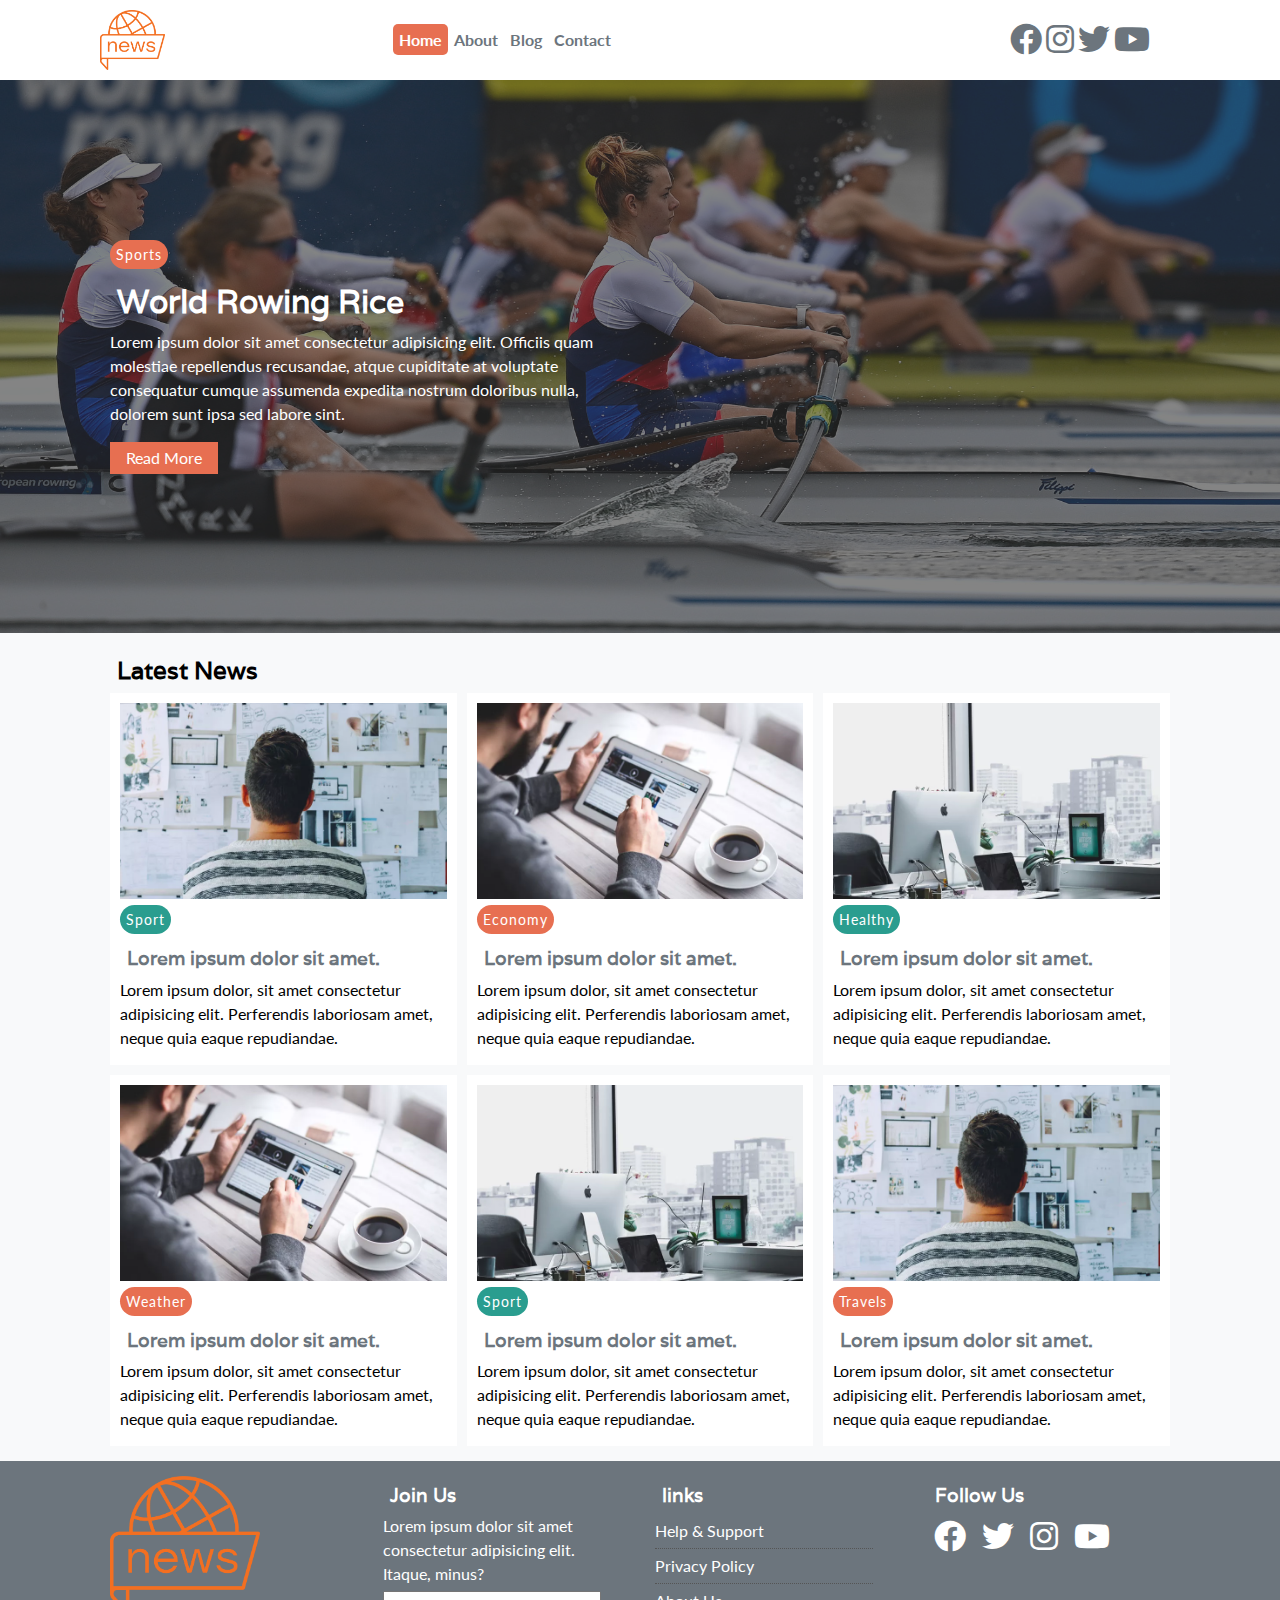
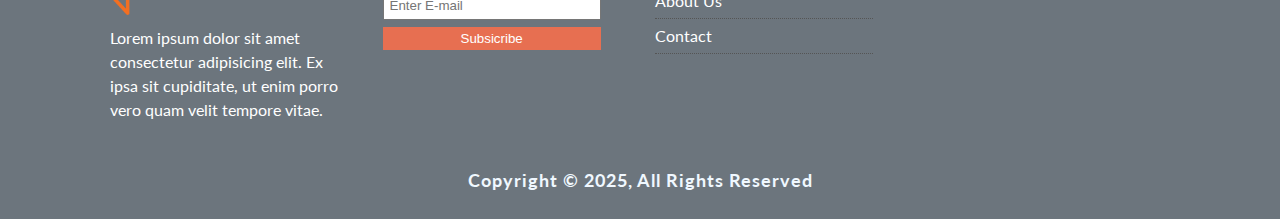
<file: Projects/News-Site-Grid/index.html>
<!DOCTYPE html>
<html lang="en">
<head>
    <meta charset="UTF-8">
    <meta name="viewport" content="width=device-width, initial-scale=1.0">
    <link rel="stylesheet" href="https://cdnjs.cloudflare.com/ajax/libs/font-awesome/5.9.0/css/all.min.css"referrerpolicy="no-referrer"/>
    <link rel="preconnect" href="https://fonts.googleapis.com">
    <link rel="preconnect" href="https://fonts.gstatic.com" crossorigin>
    <link href="https://fonts.googleapis.com/css2?family=Lato:ital,wght@0,100;0,300;0,400;0,700;0,900;1,100;1,300;1,400;1,700;1,900&family=Varela&display=swap" rel="stylesheet">
    <link rel="stylesheet" href="css/style.css">
    <title>News Site 📰</title>
</head>
<body>
  
  <!-- navbar -->
  <nav id="main-nav" class="nav">
    <div class="container">
        <img src="img/logo.png" alt="#" class="logo">
        <ul>
            <li><a class="active" href="index.html">Home</a></li>
            <li><a href="#">About</a></li>
            <li><a href="#">Blog</a></li>
            <li><a href="#">Contact</a></li>
        </ul>
        <div class="social-icons">
            <a href="#"><i class="fab fa-facebook fa-2x"></i></a>
            <a href="#"><i class="fab fa-instagram fa-2x"></i></a>
            <a href="#"><i class="fab fa-twitter fa-2x"></i></a>
            <a href="#"><i class="fab fa-youtube fa-2x"></i></a>
        </div>
    </div>
  </nav>


  <!-- header -->
  <header id="header">
    <div class="container">
      <div class="header-container">
        <div class="header-content">
          <div class="category bg-primary">Sports</div>
          <h1>World Rowing Rice</h1>
          <p class="mb-4">Lorem ipsum dolor sit amet consectetur adipisicing elit. Officiis quam molestiae repellendus recusandae, atque cupiditate at voluptate consequatur cumque assumenda expedita nostrum doloribus nulla, dolorem sunt ipsa sed labore sint.</p>
          <a href="#" class="btn btn-primary">Read More</a>
        </div>
      </div>
    </div>
  </header>


  <!-- articles -->
<section id="main-articles" class="py-2">
  <div class="container">
     <h2>Latest News</h2>
      <div class="articles-container">
         <article class="card">
          <img src="img/img-1.webp" alt="">
          <div>
            <div class="category bg-secondary">Sport</div>
            <h3><a href="article.html">Lorem ipsum dolor sit amet.</a></h3>
            <p>Lorem ipsum dolor, sit amet consectetur adipisicing elit. Perferendis laboriosam amet, neque quia eaque repudiandae.</p>
          </div>
         </article>

         <article class="card">
          <img src="img/img-2.webp" alt="">
          <div>
            <div class="category bg-primary">Economy</div>
            <h3><a href="article.html">Lorem ipsum dolor sit amet.</a></h3>
            <p>Lorem ipsum dolor, sit amet consectetur adipisicing elit. Perferendis laboriosam amet, neque quia eaque repudiandae.</p>
          </div>
         </article>

         <article class="card">
          <img src="img/img-3.webp" alt="">
          <div>
            <div class="category bg-secondary">Healthy</div>
            <h3><a href="article.html">Lorem ipsum dolor sit amet.</a></h3>
            <p>Lorem ipsum dolor, sit amet consectetur adipisicing elit. Perferendis laboriosam amet, neque quia eaque repudiandae.</p>
          </div>
         </article>

         <article class="card">
          <img src="img/img-2.webp" alt="">
          <div>
            <div class="category bg-primary">Weather</div>
            <h3><a href="article.html">Lorem ipsum dolor sit amet.</a></h3>
            <p>Lorem ipsum dolor, sit amet consectetur adipisicing elit. Perferendis laboriosam amet, neque quia eaque repudiandae.</p>
          </div>
         </article>

         <article class="card">
          <img src="img/img-3.webp" alt="">
          <div>
            <div class="category bg-secondary">Sport</div>
            <h3><a href="article.html">Lorem ipsum dolor sit amet.</a></h3>
            <p>Lorem ipsum dolor, sit amet consectetur adipisicing elit. Perferendis laboriosam amet, neque quia eaque repudiandae.</p>
          </div>
         </article>

         <article class="card">
          <img src="img/img-1.webp" alt="">
          <div>
            <div class="category bg-primary">Travels</div>
            <h3><a href="article.html">Lorem ipsum dolor sit amet.</a></h3>
            <p>Lorem ipsum dolor, sit amet consectetur adipisicing elit. Perferendis laboriosam amet, neque quia eaque repudiandae.</p>
          </div>
         </article>
      </div>
  </div>
</section>

  <!-- footer -->
  <footer id="main-footer" class="py-2">
    <div class="container footer-container">
          <div>
            <img src="./img/logo.png" alt="LOGO">
            <p>Lorem ipsum dolor sit amet consectetur adipisicing elit. Ex ipsa sit cupiditate, ut enim porro vero quam velit tempore vitae.</p>
          </div>
          <div>
            <h3>Join Us</h3>
            <p>Lorem ipsum dolor sit amet consectetur adipisicing elit. Itaque, minus?</p>
            <form action="">
              <input type="email" name="" id="" placeholder="Enter E-mail" class="mb-2">
              <input type="submit" value="Subsicribe" class="btn btn-primary">
            </form>
          </div>
          <div>
            <h3>links</h3>
            <ul>
              
              <li><a href="">Help & Support</a></li>
              <li><a href="">Privacy Policy</a></li> 
              <li><a href="">About Us</a></li>
              <li><a href="">Contact</a></li>
            </ul>
          </div>
          <div>
            <h3>Follow Us</h3>
            <div>
              <a href=""><i class="fab fa-facebook fa-2x"></i></a>
              <a href=""><i class="fab fa-twitter fa-2x"></i></a>
              <a href=""><i class="fab fa-instagram fa-2x"></i></a>
              <a href=""><i class="fab fa-youtube fa-2x"></i></a>
            </div>
          </div>
          <div>
            <p>Copyright &copy; 2025, All Rights Reserved</p>
          </div>
    </div>
  </footer>



</body>
</html>
</file>
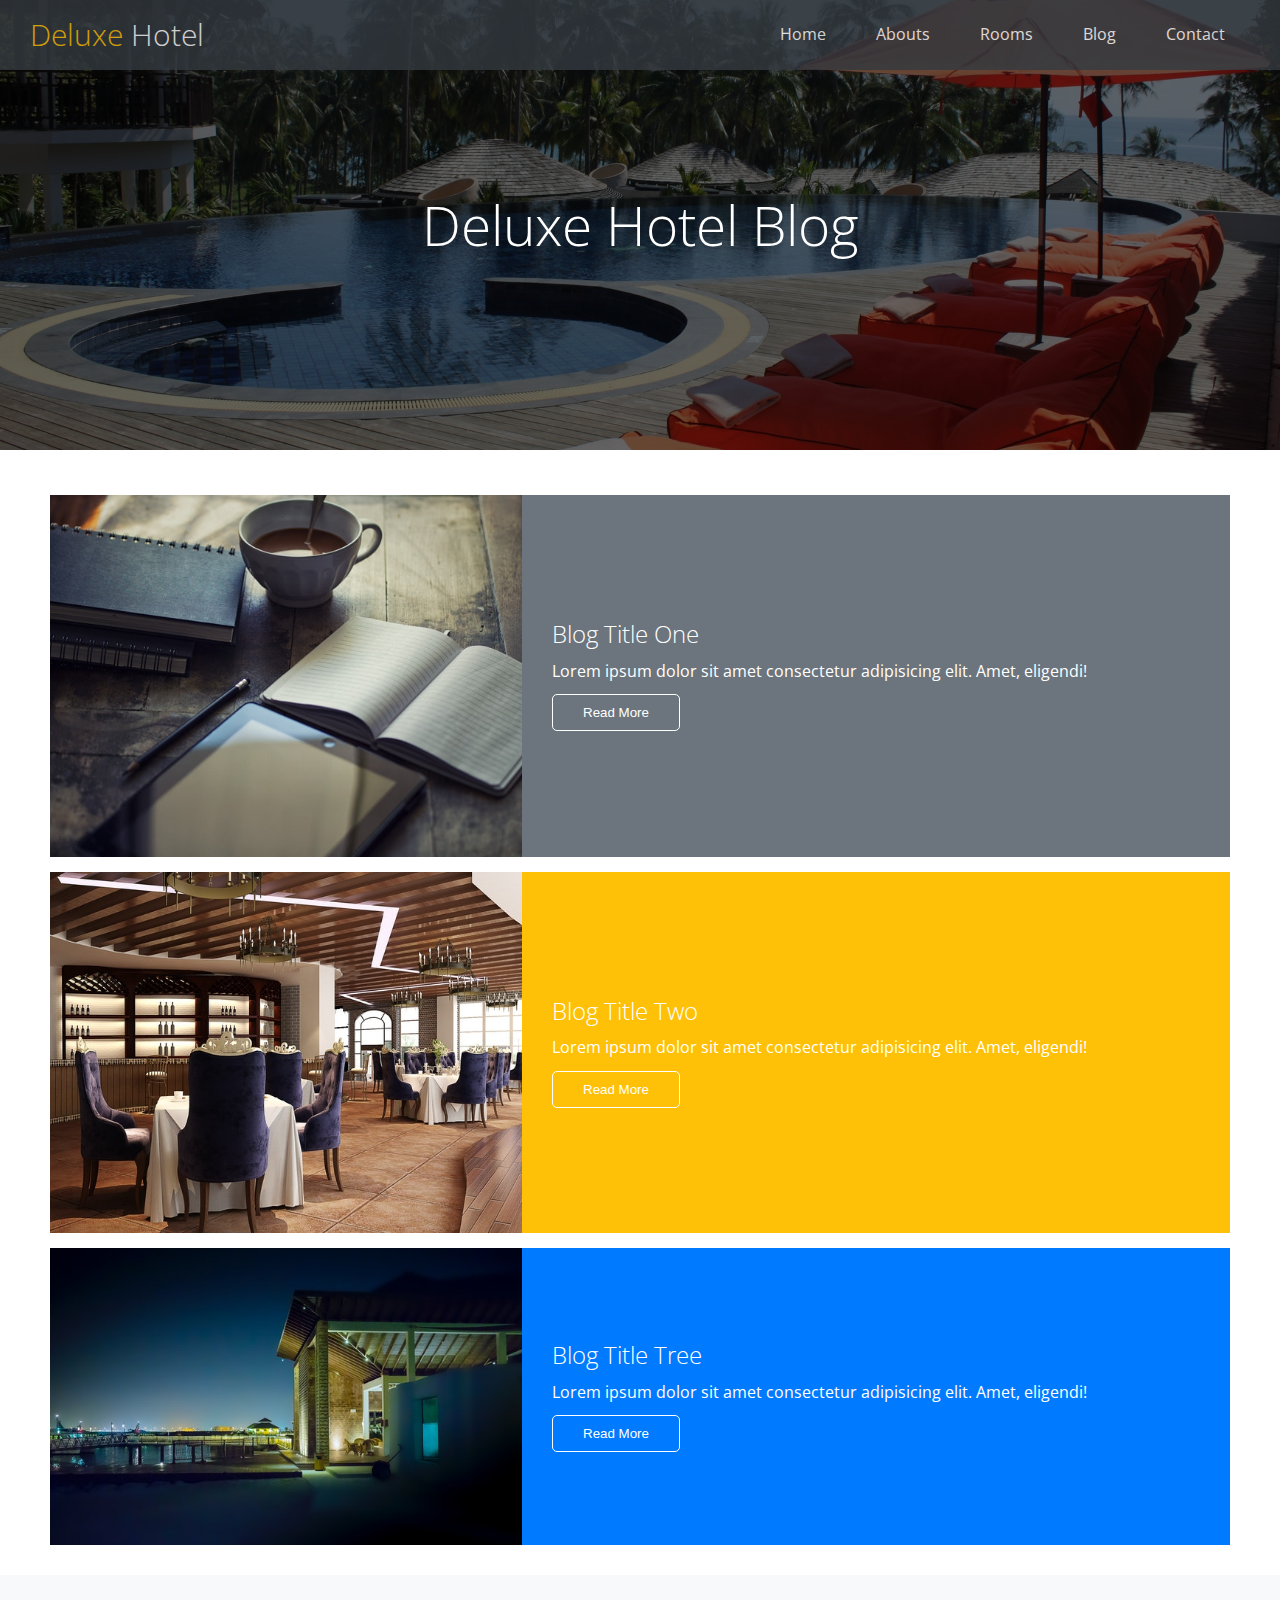
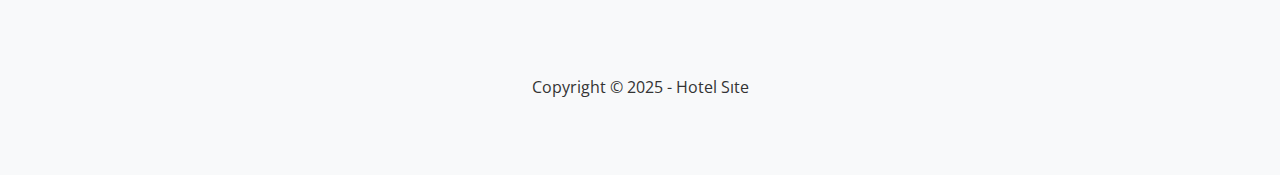
<file: Projects/Hotel-Site/blogs.html>
<!DOCTYPE html>
<html lang="en">
<head>
    <meta charset="UTF-8">
    <meta name="viewport" content="width=device-width, initial-scale=1.0">
    <link rel="stylesheet" href="https://cdnjs.cloudflare.com/ajax/libs/font-awesome/5.13.0/css/all.min.css" integrity="sha512-L7MWcK7FNPcwNqnLdZq86lTHYLdQqZaz5YcAgE+5cnGmlw8JT03QB2+oxL100UeB6RlzZLUxCGSS4/++mNZdxw==" crossorigin="anonymous" referrerpolicy="no-referrer" />
    <title>Document</title>
    <link rel="stylesheet" href="css/style.css">
    <link rel="stylesheet" href="css/utiles.css">
</head>
<body>
    
    <header id="home" class="main-header blog">
        <div class="navbar">
            <h1 class="brand">
                <i class="fas fa-hotel"></i>
                <span>Deluxe</span> Hotel 
            </h1>
            <nav>
                <ul>
                    <li><a href="index.html">Home</a></li>
                    <li><a href="index.html#about">Abouts</a></li>
                    <li><a href="index.html#rooms">Rooms</a></li>
                    <li><a href="blogs.html">Blog</a></li>
                    <li><a href="index.html#contact">Contact</a></li>
                    
                </ul>
            </nav>
        </div>

        <div class="content">
            <h1>Deluxe Hotel Blog</h1>
            
        </div>

    </header>

    <main>
        <!-- articles -->
        <section class="articles">
                <article class="article flex-columns">
                    <div class="row">
                        <div class="column">
                            <div class="column-1">
                                <img src="img/blog-1.jpeg" alt="">
                            </div>
                        </div>
                        <div class="column">
                            <div class="column-2 bg-secondary">
                                <h2>Blog Title One</h2>
                                <p>Lorem ipsum dolor sit amet consectetur adipisicing elit. Amet, eligendi!</p>
                                <button class="btn btn-outline">
                                    Read More
                                </button>
                            </div>
                        </div>
                    </div>
                </article>

                <article class="article flex-columns">
                    <div class="row">
                        <div class="column">
                            <div class="column-1">
                                <img src="img/blog-2.jpeg" alt="">
                            </div>
                        </div>
                        <div class="column">
                            <div class="column-2 bg-warning">
                                <h2>Blog Title Two</h2>
                                <p>Lorem ipsum dolor sit amet consectetur adipisicing elit. Amet, eligendi!</p>
                                <button class="btn btn-outline">
                                    Read More
                                </button>
                            </div>
                        </div>
                    </div>
                </article>

                <article class="article flex-columns">
                    <div class="row">
                        <div class="column">
                            <div class="column-1">
                                <img src="img/blog-3.jpeg" alt="">
                            </div>
                        </div>
                        <div class="column">
                            <div class="column-2 bg-primary">
                                <h2>Blog Title Tree</h2>
                                <p>Lorem ipsum dolor sit amet consectetur adipisicing elit. Amet, eligendi!</p>
                                <button class="btn btn-outline">
                                    Read More
                                </button>
                            </div>
                        </div>
                    </div>
                </article>
        </section>
    </main>

    <footer class="footer bg-light">
        <div class="social">
            
        <a href="#"> <i class="fab fa-facebook fa-2x"></i></a>
        <a href="#"> <i class="fab fa-twitter fa-2x"></i></a>  
        <a href="#"><i class="fab fa-youtube fa-2x"></i></a>  
        <a href="#"><i class="fab fa-linkedin fa-2x"></i></a>   
            
            
        <p>Copyright &copy 2025 - Hotel Sıte </p>
        </div>
    </footer>

</body>
</html>
</file>
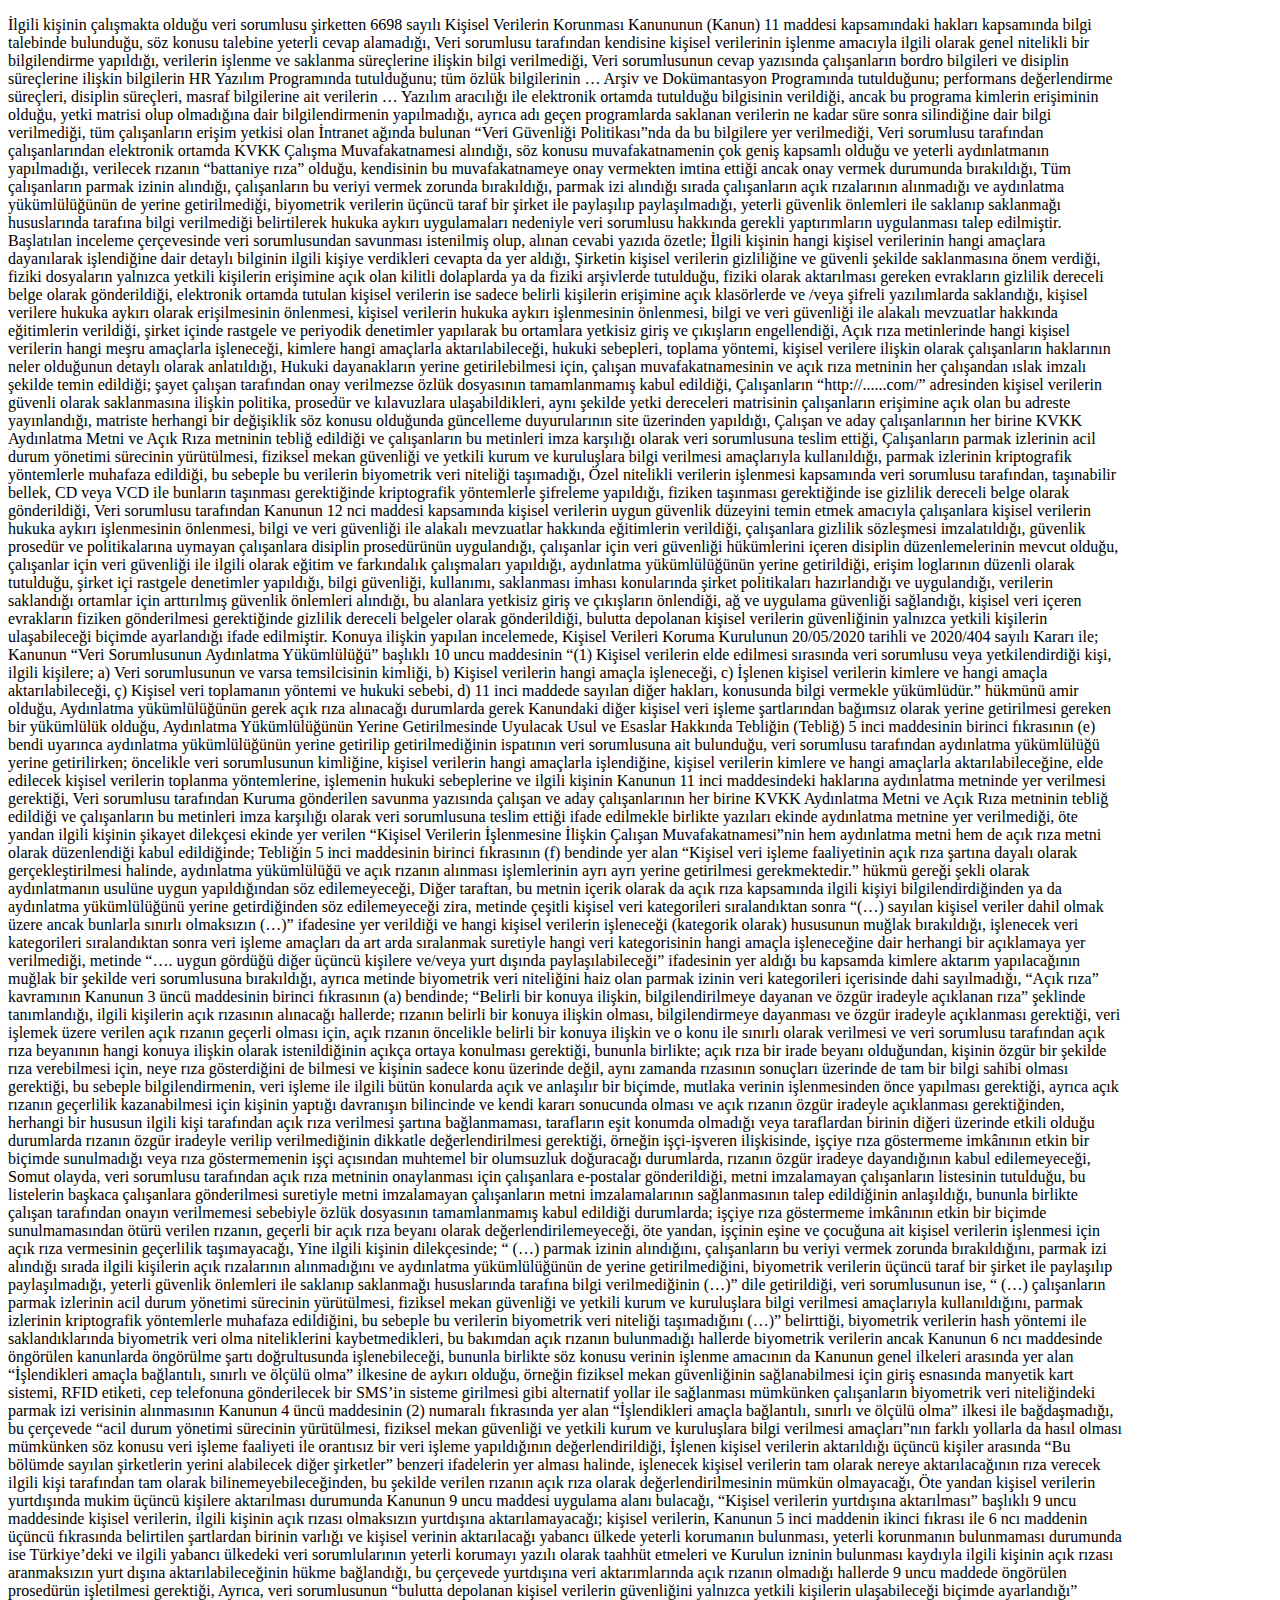
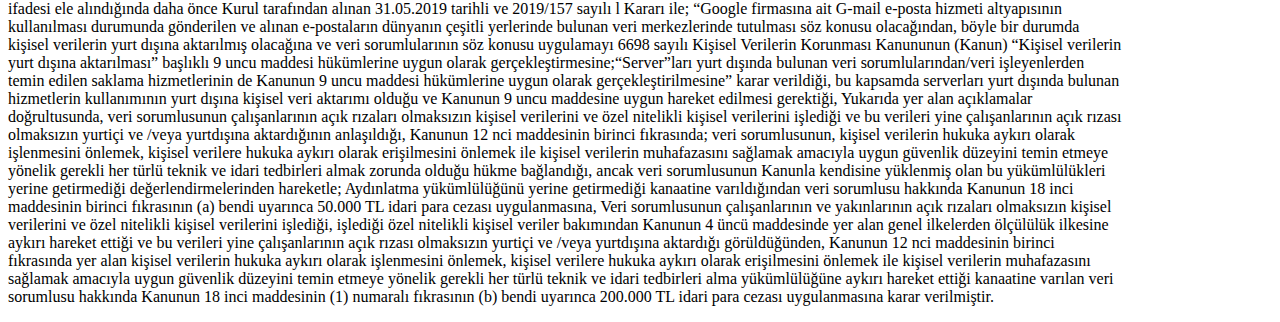
<file: Projects/Movie-App/kvkk.html>
<!DOCTYPE html>
<html lang="en">
<head>
    <meta charset="UTF-8">
    <meta name="viewport" content="width=device-width, initial-scale=1.0">
    <title>Document</title>
</head>
<body>
    
<p style="margin-right: 150px;" style="padding: 50px;" style="font-size: 36px;" style="font-weight: bold;">
    İlgili kişinin çalışmakta olduğu veri sorumlusu şirketten 6698 sayılı Kişisel Verilerin Korunması Kanununun (Kanun) 11 maddesi kapsamındaki hakları kapsamında bilgi talebinde bulunduğu, söz konusu talebine yeterli cevap alamadığı,
Veri sorumlusu tarafından kendisine kişisel verilerinin işlenme amacıyla ilgili olarak genel nitelikli bir bilgilendirme yapıldığı, verilerin işlenme ve saklanma süreçlerine ilişkin bilgi verilmediği, 
Veri sorumlusunun cevap yazısında çalışanların bordro bilgileri ve disiplin süreçlerine ilişkin bilgilerin HR Yazılım Programında tutulduğunu; tüm özlük bilgilerinin … Arşiv ve Dokümantasyon Programında tutulduğunu; performans değerlendirme süreçleri, disiplin süreçleri, masraf bilgilerine ait verilerin … Yazılım aracılığı ile elektronik ortamda tutulduğu bilgisinin verildiği, ancak bu programa kimlerin erişiminin olduğu, yetki matrisi olup olmadığına dair bilgilendirmenin yapılmadığı, ayrıca adı geçen programlarda saklanan verilerin ne kadar süre sonra silindiğine dair bilgi verilmediği, tüm çalışanların erişim yetkisi olan İntranet ağında bulunan “Veri Güvenliği Politikası”nda da bu bilgilere yer verilmediği,
Veri sorumlusu tarafından çalışanlarından elektronik ortamda KVKK Çalışma Muvafakatnamesi alındığı, söz konusu muvafakatnamenin çok geniş kapsamlı olduğu ve yeterli aydınlatmanın yapılmadığı, verilecek rızanın “battaniye rıza” olduğu, kendisinin bu muvafakatnameye onay vermekten imtina ettiği ancak onay vermek durumunda bırakıldığı,
Tüm çalışanların parmak izinin alındığı, çalışanların bu veriyi vermek zorunda bırakıldığı, parmak izi alındığı sırada çalışanların açık rızalarının alınmadığı ve aydınlatma yükümlülüğünün de yerine getirilmediği, biyometrik verilerin üçüncü taraf bir şirket ile paylaşılıp paylaşılmadığı, yeterli güvenlik önlemleri ile saklanıp saklanmağı hususlarında tarafına bilgi verilmediği 
belirtilerek hukuka aykırı uygulamaları nedeniyle veri sorumlusu hakkında gerekli yaptırımların uygulanması talep edilmiştir.

Başlatılan inceleme çerçevesinde veri sorumlusundan savunması istenilmiş olup, alınan cevabi yazıda özetle;

İlgili kişinin hangi kişisel verilerinin hangi amaçlara dayanılarak işlendiğine dair detaylı bilginin ilgili kişiye verdikleri cevapta da yer aldığı,
Şirketin kişisel verilerin gizliliğine ve güvenli şekilde saklanmasına önem verdiği, fiziki dosyaların yalnızca yetkili kişilerin erişimine açık olan kilitli dolaplarda ya da fiziki arşivlerde tutulduğu, fiziki olarak aktarılması gereken evrakların gizlilik dereceli belge olarak gönderildiği, elektronik ortamda tutulan kişisel verilerin ise sadece belirli kişilerin erişimine açık klasörlerde ve /veya şifreli yazılımlarda saklandığı, kişisel verilere hukuka aykırı olarak erişilmesinin önlenmesi, kişisel verilerin hukuka aykırı işlenmesinin önlenmesi, bilgi ve veri güvenliği ile alakalı mevzuatlar hakkında eğitimlerin verildiği, şirket içinde rastgele ve periyodik denetimler yapılarak bu ortamlara yetkisiz giriş ve çıkışların engellendiği,
Açık rıza metinlerinde hangi kişisel verilerin hangi meşru amaçlarla işleneceği, kimlere hangi amaçlarla aktarılabileceği, hukuki sebepleri, toplama yöntemi, kişisel verilere ilişkin olarak çalışanların haklarının neler olduğunun detaylı olarak anlatıldığı,
Hukuki dayanakların yerine getirilebilmesi için, çalışan muvafakatnamesinin ve açık rıza metninin her çalışandan ıslak imzalı şekilde temin edildiği; şayet çalışan tarafından onay verilmezse özlük dosyasının tamamlanmamış kabul edildiği,
Çalışanların “http://......com/” adresinden kişisel verilerin güvenli olarak saklanmasına ilişkin politika, prosedür ve kılavuzlara ulaşabildikleri, aynı şekilde yetki dereceleri matrisinin çalışanların erişimine açık olan  bu adreste yayınlandığı, matriste herhangi bir değişiklik söz konusu olduğunda güncelleme duyurularının site üzerinden yapıldığı,
Çalışan ve aday çalışanlarının her birine KVKK Aydınlatma Metni ve Açık Rıza metninin tebliğ edildiği ve çalışanların bu metinleri imza karşılığı olarak veri sorumlusuna teslim ettiği,
Çalışanların parmak izlerinin acil durum yönetimi sürecinin yürütülmesi, fiziksel mekan güvenliği ve yetkili kurum ve kuruluşlara bilgi verilmesi amaçlarıyla kullanıldığı, parmak izlerinin kriptografik yöntemlerle muhafaza edildiği, bu sebeple bu verilerin biyometrik veri niteliği taşımadığı,
Özel nitelikli verilerin işlenmesi kapsamında veri sorumlusu tarafından, taşınabilir bellek, CD veya VCD ile bunların taşınması gerektiğinde kriptografik yöntemlerle şifreleme yapıldığı, fiziken taşınması gerektiğinde ise gizlilik dereceli belge olarak gönderildiği,
Veri sorumlusu tarafından Kanunun 12 nci maddesi kapsamında kişisel verilerin uygun güvenlik düzeyini temin etmek amacıyla çalışanlara kişisel verilerin hukuka aykırı işlenmesinin önlenmesi, bilgi ve veri güvenliği ile alakalı mevzuatlar hakkında eğitimlerin verildiği, çalışanlara gizlilik sözleşmesi imzalatıldığı, güvenlik prosedür ve politikalarına uymayan çalışanlara disiplin prosedürünün uygulandığı, çalışanlar için veri güvenliği hükümlerini içeren disiplin düzenlemelerinin mevcut olduğu, çalışanlar için veri güvenliği ile ilgili olarak eğitim ve farkındalık çalışmaları yapıldığı, aydınlatma yükümlülüğünün yerine getirildiği, erişim loglarının düzenli olarak tutulduğu, şirket içi rastgele denetimler yapıldığı, bilgi güvenliği, kullanımı, saklanması imhası konularında şirket politikaları hazırlandığı ve uygulandığı, verilerin saklandığı ortamlar için arttırılmış güvenlik önlemleri alındığı, bu alanlara yetkisiz giriş ve çıkışların önlendiği, ağ ve uygulama güvenliği sağlandığı, kişisel veri içeren evrakların fiziken gönderilmesi gerektiğinde gizlilik dereceli belgeler olarak gönderildiği, bulutta depolanan kişisel verilerin güvenliğinin yalnızca yetkili kişilerin ulaşabileceği biçimde ayarlandığı
ifade edilmiştir.

Konuya ilişkin yapılan incelemede, Kişisel Verileri Koruma Kurulunun 20/05/2020 tarihli ve 2020/404 sayılı Kararı ile;

Kanunun “Veri Sorumlusunun Aydınlatma Yükümlülüğü” başlıklı 10 uncu maddesinin “(1) Kişisel verilerin elde edilmesi sırasında veri sorumlusu veya yetkilendirdiği kişi, ilgili kişilere; a) Veri sorumlusunun ve varsa temsilcisinin kimliği, b) Kişisel verilerin hangi amaçla işleneceği, c) İşlenen kişisel verilerin kimlere ve hangi amaçla aktarılabileceği, ç) Kişisel veri toplamanın yöntemi ve hukuki sebebi, d) 11 inci maddede sayılan diğer hakları, konusunda bilgi vermekle yükümlüdür.” hükmünü amir olduğu,
Aydınlatma yükümlülüğünün gerek açık rıza alınacağı durumlarda gerek Kanundaki diğer kişisel veri işleme şartlarından bağımsız olarak yerine getirilmesi gereken bir yükümlülük olduğu, Aydınlatma Yükümlülüğünün Yerine Getirilmesinde Uyulacak Usul ve Esaslar Hakkında Tebliğin (Tebliğ) 5 inci maddesinin birinci fıkrasının (e) bendi uyarınca aydınlatma yükümlülüğünün yerine getirilip getirilmediğinin ispatının veri sorumlusuna ait bulunduğu, veri sorumlusu tarafından aydınlatma yükümlülüğü yerine getirilirken; öncelikle veri sorumlusunun kimliğine, kişisel verilerin hangi amaçlarla işlendiğine, kişisel verilerin kimlere ve hangi amaçlarla aktarılabileceğine, elde edilecek kişisel verilerin toplanma yöntemlerine, işlemenin hukuki sebeplerine ve ilgili kişinin Kanunun 11 inci maddesindeki haklarına aydınlatma metninde yer verilmesi gerektiği,
Veri sorumlusu tarafından Kuruma gönderilen savunma yazısında çalışan ve aday çalışanlarının her birine KVKK Aydınlatma Metni ve Açık Rıza metninin tebliğ edildiği ve çalışanların bu metinleri imza karşılığı olarak veri sorumlusuna teslim ettiği ifade edilmekle birlikte yazıları ekinde aydınlatma metnine yer verilmediği, öte yandan ilgili kişinin şikayet dilekçesi ekinde yer verilen “Kişisel Verilerin İşlenmesine İlişkin Çalışan Muvafakatnamesi”nin hem aydınlatma metni hem de açık rıza metni olarak düzenlendiği kabul edildiğinde; Tebliğin 5 inci maddesinin birinci fıkrasının (f) bendinde yer alan “Kişisel veri işleme faaliyetinin açık rıza şartına dayalı olarak gerçekleştirilmesi halinde, aydınlatma yükümlülüğü ve açık rızanın alınması işlemlerinin ayrı ayrı yerine getirilmesi gerekmektedir.” hükmü gereği şekli olarak aydınlatmanın usulüne uygun yapıldığından söz edilemeyeceği,
Diğer taraftan, bu metnin içerik olarak da açık rıza kapsamında ilgili kişiyi bilgilendirdiğinden ya da aydınlatma yükümlülüğünü yerine getirdiğinden söz edilemeyeceği zira, metinde çeşitli kişisel veri kategorileri sıralandıktan sonra “(…) sayılan kişisel veriler dahil olmak üzere ancak bunlarla sınırlı olmaksızın (…)” ifadesine yer verildiği ve hangi kişisel verilerin işleneceği (kategorik olarak) hususunun muğlak bırakıldığı, işlenecek veri kategorileri sıralandıktan sonra veri işleme amaçları da art arda sıralanmak suretiyle hangi veri kategorisinin hangi amaçla işleneceğine dair herhangi bir açıklamaya yer verilmediği, metinde “…. uygun gördüğü diğer üçüncü kişilere ve/veya yurt dışında paylaşılabileceği” ifadesinin yer aldığı bu kapsamda kimlere aktarım yapılacağının muğlak bir şekilde veri sorumlusuna bırakıldığı, ayrıca metinde biyometrik veri niteliğini haiz olan parmak izinin veri kategorileri içerisinde dahi sayılmadığı, 
“Açık rıza” kavramının Kanunun 3 üncü maddesinin birinci fıkrasının (a) bendinde; “Belirli bir konuya ilişkin, bilgilendirilmeye dayanan ve özgür iradeyle açıklanan rıza” şeklinde tanımlandığı, ilgili kişilerin açık rızasının alınacağı hallerde; rızanın belirli bir konuya ilişkin olması, bilgilendirmeye dayanması ve özgür iradeyle açıklanması gerektiği, veri işlemek üzere verilen açık rızanın geçerli olması için, açık rızanın öncelikle belirli bir konuya ilişkin ve o konu ile sınırlı olarak verilmesi ve veri sorumlusu tarafından açık rıza beyanının hangi konuya ilişkin olarak istenildiğinin açıkça ortaya konulması gerektiği, bununla birlikte; açık rıza bir irade beyanı olduğundan, kişinin özgür bir şekilde rıza verebilmesi için, neye rıza gösterdiğini de bilmesi ve kişinin sadece konu üzerinde değil, aynı zamanda rızasının sonuçları üzerinde de tam bir bilgi sahibi olması gerektiği, bu sebeple bilgilendirmenin, veri işleme ile ilgili bütün konularda açık ve anlaşılır bir biçimde, mutlaka verinin işlenmesinden önce yapılması gerektiği, ayrıca açık rızanın geçerlilik kazanabilmesi için kişinin yaptığı davranışın bilincinde ve kendi kararı sonucunda olması ve açık rızanın özgür iradeyle açıklanması gerektiğinden, herhangi bir hususun ilgili kişi tarafından açık rıza verilmesi şartına bağlanmaması, tarafların eşit konumda olmadığı veya taraflardan birinin diğeri üzerinde etkili olduğu durumlarda rızanın özgür iradeyle verilip verilmediğinin dikkatle değerlendirilmesi gerektiği, örneğin işçi-işveren ilişkisinde, işçiye rıza göstermeme imkânının etkin bir biçimde sunulmadığı veya rıza göstermemenin işçi açısından muhtemel bir olumsuzluk doğuracağı durumlarda, rızanın özgür iradeye dayandığının kabul edilemeyeceği,
Somut olayda, veri sorumlusu tarafından açık rıza metninin onaylanması için çalışanlara e-postalar gönderildiği, metni imzalamayan çalışanların listesinin tutulduğu, bu listelerin başkaca çalışanlara gönderilmesi suretiyle metni imzalamayan çalışanların metni imzalamalarının sağlanmasının talep edildiğinin anlaşıldığı, bununla birlikte çalışan tarafından onayın verilmemesi sebebiyle özlük dosyasının tamamlanmamış kabul edildiği durumlarda; işçiye rıza göstermeme imkânının etkin bir biçimde sunulmamasından ötürü verilen rızanın, geçerli bir açık rıza beyanı olarak değerlendirilemeyeceği, öte yandan, işçinin eşine ve çocuğuna ait kişisel verilerin işlenmesi için açık rıza vermesinin geçerlilik taşımayacağı,
Yine ilgili kişinin dilekçesinde; “ (…) parmak izinin alındığını, çalışanların bu veriyi vermek zorunda bırakıldığını, parmak izi alındığı sırada ilgili kişilerin açık rızalarının alınmadığını ve aydınlatma yükümlülüğünün de yerine getirilmediğini, biyometrik verilerin üçüncü taraf bir şirket ile paylaşılıp paylaşılmadığı, yeterli güvenlik önlemleri ile saklanıp saklanmağı hususlarında tarafına bilgi verilmediğinin (…)” dile getirildiği, veri sorumlusunun ise, “ (…) çalışanların parmak izlerinin acil durum yönetimi sürecinin yürütülmesi, fiziksel mekan güvenliği ve yetkili kurum ve kuruluşlara bilgi verilmesi amaçlarıyla kullanıldığını, parmak izlerinin kriptografik yöntemlerle muhafaza edildiğini, bu sebeple bu verilerin biyometrik veri niteliği taşımadığını (…)” belirttiği, biyometrik verilerin hash yöntemi ile saklandıklarında biyometrik veri olma niteliklerini kaybetmedikleri, bu bakımdan açık rızanın bulunmadığı hallerde biyometrik verilerin ancak Kanunun 6 ncı maddesinde öngörülen kanunlarda öngörülme şartı doğrultusunda işlenebileceği, bununla birlikte söz konusu verinin işlenme amacının da Kanunun genel ilkeleri arasında yer alan “İşlendikleri amaçla bağlantılı, sınırlı ve ölçülü olma” ilkesine de aykırı olduğu, örneğin fiziksel mekan güvenliğinin sağlanabilmesi için giriş esnasında manyetik kart sistemi, RFID etiketi, cep telefonuna gönderilecek bir SMS’in sisteme girilmesi gibi alternatif yollar ile sağlanması mümkünken çalışanların biyometrik veri niteliğindeki parmak izi verisinin alınmasının Kanunun 4 üncü maddesinin (2) numaralı fıkrasında yer alan “İşlendikleri amaçla bağlantılı, sınırlı ve ölçülü olma” ilkesi ile bağdaşmadığı, bu çerçevede “acil durum yönetimi sürecinin yürütülmesi, fiziksel mekan güvenliği ve yetkili kurum ve kuruluşlara bilgi verilmesi amaçları”nın farklı yollarla da hasıl olması mümkünken söz konusu veri işleme faaliyeti ile orantısız bir veri işleme yapıldığının değerlendirildiği,
İşlenen kişisel verilerin aktarıldığı üçüncü kişiler arasında “Bu bölümde sayılan şirketlerin yerini alabilecek diğer şirketler” benzeri ifadelerin yer alması halinde, işlenecek kişisel verilerin tam olarak nereye aktarılacağının rıza verecek ilgili kişi tarafından tam olarak bilinemeyebileceğinden, bu şekilde verilen rızanın açık rıza olarak değerlendirilmesinin mümkün olmayacağı,
Öte yandan kişisel verilerin yurtdışında mukim üçüncü kişilere aktarılması durumunda Kanunun 9 uncu maddesi uygulama alanı bulacağı, “Kişisel verilerin yurtdışına aktarılması” başlıklı 9 uncu maddesinde kişisel verilerin, ilgili kişinin açık rızası olmaksızın yurtdışına aktarılamayacağı; kişisel verilerin, Kanunun 5 inci maddenin ikinci fıkrası ile 6 ncı maddenin üçüncü fıkrasında belirtilen şartlardan birinin varlığı ve kişisel verinin aktarılacağı yabancı ülkede yeterli korumanın bulunması, yeterli korunmanın bulunmaması durumunda ise Türkiye’deki ve ilgili yabancı ülkedeki veri sorumlularının yeterli korumayı yazılı olarak taahhüt etmeleri ve Kurulun izninin bulunması kaydıyla ilgili kişinin açık rızası aranmaksızın yurt dışına aktarılabileceğinin hükme bağlandığı, bu çerçevede yurtdışına veri aktarımlarında açık rızanın olmadığı hallerde 9 uncu maddede öngörülen prosedürün işletilmesi gerektiği,
Ayrıca, veri sorumlusunun “bulutta depolanan kişisel verilerin güvenliğini yalnızca yetkili kişilerin ulaşabileceği biçimde ayarlandığı” ifadesi ele alındığında daha önce Kurul tarafından alınan 31.05.2019 tarihli ve 2019/157 sayılı l Kararı ile; “Google firmasına ait G-mail e-posta hizmeti altyapısının kullanılması durumunda gönderilen ve alınan e-postaların dünyanın çeşitli yerlerinde bulunan veri merkezlerinde tutulması söz konusu olacağından, böyle bir durumda kişisel verilerin yurt dışına aktarılmış olacağına ve veri sorumlularının söz konusu uygulamayı 6698 sayılı Kişisel Verilerin Korunması Kanununun (Kanun) “Kişisel verilerin yurt dışına aktarılması” başlıklı 9 uncu maddesi hükümlerine uygun olarak gerçekleştirmesine;“Server”ları yurt dışında bulunan veri sorumlularından/veri işleyenlerden temin edilen saklama hizmetlerinin de Kanunun 9 uncu maddesi hükümlerine uygun olarak gerçekleştirilmesine” karar verildiği, bu kapsamda serverları yurt dışında bulunan hizmetlerin kullanımının yurt dışına kişisel veri aktarımı olduğu ve Kanunun 9 uncu maddesine uygun hareket edilmesi gerektiği,
Yukarıda yer alan açıklamalar doğrultusunda, veri sorumlusunun çalışanlarının açık rızaları olmaksızın kişisel verilerini ve özel nitelikli kişisel verilerini işlediği ve bu verileri yine çalışanlarının açık rızası olmaksızın yurtiçi ve /veya yurtdışına aktardığının anlaşıldığı, Kanunun 12 nci maddesinin birinci fıkrasında; veri sorumlusunun, kişisel verilerin hukuka aykırı olarak işlenmesini önlemek, kişisel verilere hukuka aykırı olarak erişilmesini önlemek ile kişisel verilerin muhafazasını sağlamak amacıyla uygun güvenlik düzeyini temin etmeye yönelik gerekli her türlü teknik ve idari tedbirleri almak zorunda olduğu hükme bağlandığı, ancak veri sorumlusunun Kanunla kendisine yüklenmiş olan bu yükümlülükleri yerine getirmediği
değerlendirmelerinden hareketle;

Aydınlatma yükümlülüğünü yerine getirmediği kanaatine varıldığından veri sorumlusu hakkında Kanunun 18 inci maddesinin birinci fıkrasının (a) bendi uyarınca 50.000 TL idari para cezası uygulanmasına,
Veri sorumlusunun çalışanlarının ve yakınlarının açık rızaları olmaksızın kişisel verilerini ve özel nitelikli kişisel verilerini işlediği, işlediği özel nitelikli kişisel veriler bakımından Kanunun 4 üncü maddesinde yer alan genel ilkelerden ölçülülük ilkesine aykırı hareket ettiği ve bu verileri yine çalışanlarının açık rızası olmaksızın yurtiçi ve /veya yurtdışına aktardığı görüldüğünden, Kanunun 12 nci maddesinin birinci fıkrasında yer alan kişisel verilerin hukuka aykırı olarak işlenmesini önlemek, kişisel verilere hukuka aykırı olarak erişilmesini önlemek ile kişisel verilerin muhafazasını sağlamak amacıyla uygun güvenlik düzeyini temin etmeye yönelik gerekli her türlü teknik ve idari tedbirleri alma yükümlülüğüne aykırı hareket ettiği kanaatine varılan veri sorumlusu hakkında Kanunun 18 inci maddesinin (1) numaralı fıkrasının (b) bendi uyarınca 200.000 TL idari para cezası uygulanmasına 
karar verilmiştir.
</p>

</body>
</html>
</file>
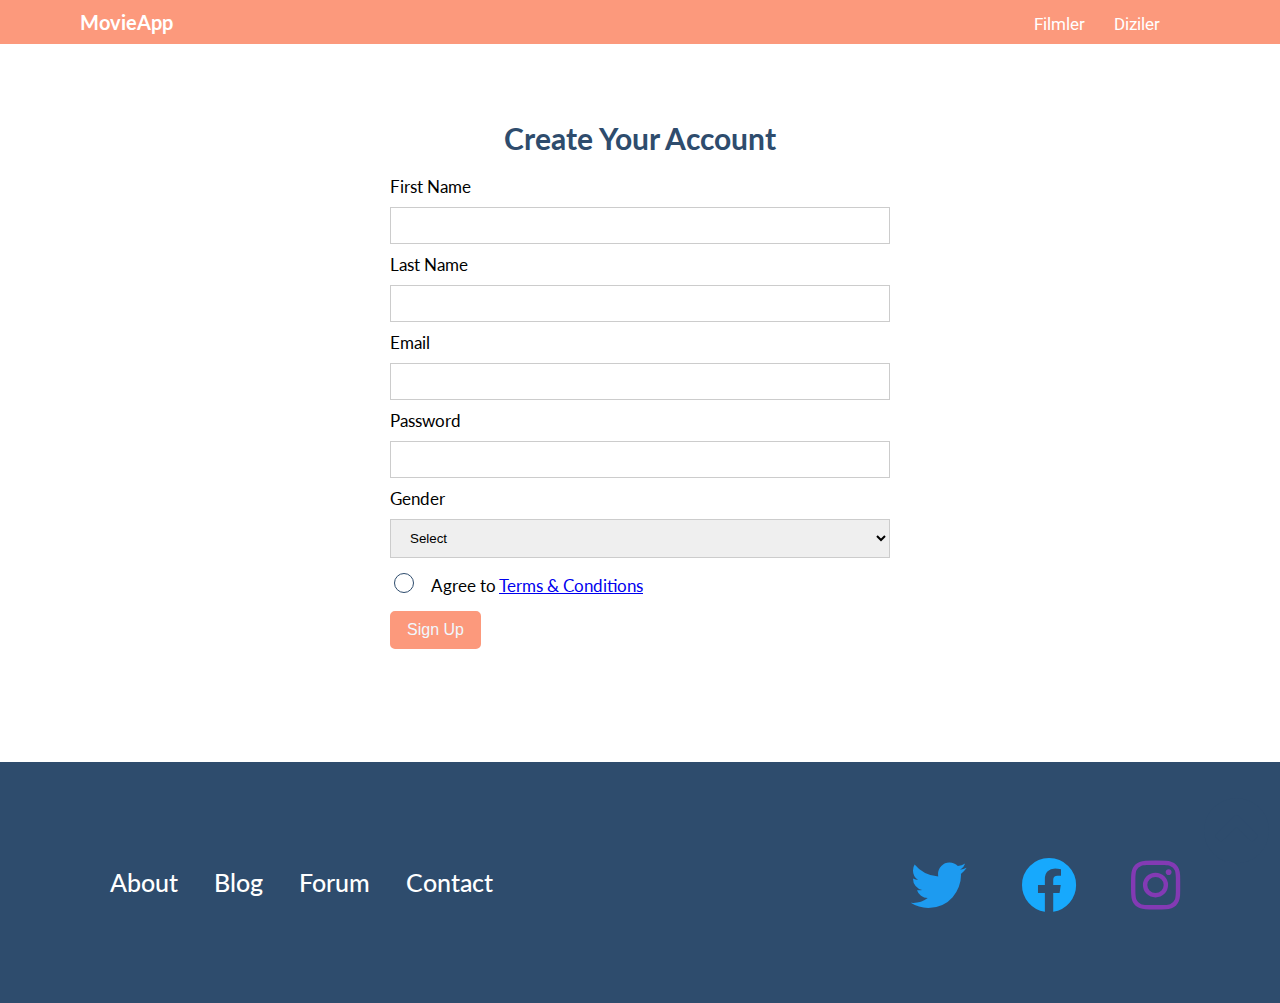
<file: Projects/Movie-App/register.html>
<!DOCTYPE html>
<html lang="tr">
<head>
    <meta charset="UTF-8">
    <meta http-equiv="X-UA-Compatible" content="IE=edge">
    <meta name="viewport" content="width=device-width, initial-scale=1.0">
    <title>Document</title>
    <link rel="preconnect" href="https://fonts.googleapis.com">
    <link rel="preconnect" href="https://fonts.gstatic.com" crossorigin>
    <link href="https://fonts.googleapis.com/css2?family=Lato:wght@400;700&family=Roboto:wght@400;700&display=swap" rel="stylesheet">
    <link rel="stylesheet" href="css/styles.css">
    <link rel="stylesheet" href="css/forms.css">
</head>
<body id="body">
    <header class="main-header">
            <div class="container">
            <a href="index.html" class="main-header__logo">MovieApp</a>
            <nav class="main-nav">
                <ul class="main-nav__items">
                    <li class="main-nav__item">
                        <a href="#">Filmler</a>
                    </li>
                    <li class="main-nav__item">
                        <a href="#">Diziler</a>
                    </li>
                    <li class="main-nav__item main-nav__item--login">
                        <a class="btn btn-secondary"  href="register.html">Login</a>
                    </li>
                </ul>
            </nav>
    </div>
    </header>


        <main class="signup-page">
            <div class="container">
                <h1 class="signup-title">Create Your Account</h1>
                <form action="" class="signup-form">
                    <label for="firstname">First Name</label>
                    <input type="text" id="firstname">
                    
                    <label for="lastname">Last Name</label>
                    <input type="text" id="lastname" >

                    <label for="email">Email</label>
                    <input type="email" id="email" >

                    <label for="password">Password</label>
                    <input type="password" id="password" >

                    <label for="gender">Gender</label>
                    <select id="gender">
                        <option value="">Select</option>
                        <option value="">Kadın</option>
                        <option value="">Erkek</option>
                    </select>

                    <input type="checkbox" id="agree-terms">
                    <label for="agree-terms">Agree to
                        <a href="kvkk.html" target="_blank">Terms &amp; Conditions</a>
                    </label>

                    <button type="submit" class="btn btn-primary">Sign Up</button>
                </form>
        </div>
        </main>

      <a href="#body" class="icon-box-fasfa" >
        <i class="fas fa-chevron-circle-up"></i>
      </a>


<footer>
    <section class="footer">
        <div class="container">
            <div class="row">
                <div class="col-2 abouts">
                    <a href="" class="abouts">About</a>
                    <a href="" class="abouts">Blog</a>
                    <a href="" class="abouts">Forum</a>
                    <a href="" class="abouts">Contact</a>
    
                </div>
                <div class="col-2">
                    <a href="" class="abouts-icon">
                        <i style="color: rgb(29, 155, 240);"  class="fab fa-twitter" id="iconss"></i>
                        <i style="color: rgb(23, 169, 253);"  class="fab fa-facebook" id="iconss"></i>
                        <i  style="color: rgb(131, 58, 180) ;" class="fab fa-instagram" id="iconss"></i>
                    </a>
                </div>
            </div>
        </div>
    </section>
</footer>


</body>
</html>
</file>
<file: Projects/Hotel-Site/css/style.css>
@import url('https://fonts.googleapis.com/css2?family=Open+Sans:wght@300;400;700&family=Source+Code+Pro:ital,wght@1,900&display=swap');

*{
 box-sizing: border-box;
 margin: 0px;
 padding: 0px;
}

html{
    font-size: 10px;
}


body{
    font-family: 'Open Sans', sans-serif;
    font-size: 1.6rem;
    background: white;
    color: #333;
    line-height: 1.6;
}


ul{
    list-style: none;
}


a {
    color: #333;
    text-decoration: none;   
}

h1,h2{
    font-weight: 300;
    line-height: 1.2; 
}

p{
    margin: 1rem 0;
}

img {
    width: 100%;
}

.text-center    {
    text-align: center;

}

/* navbar */
.navbar{
    display: flex;
    align-items: center;
    justify-content: space-between;
    background-color: var(--dark);
    opacity: 0.8;
    color: #fff;
    position: fixed;
    top: 0;
    width: 100%;
    height: 70px;
    padding: 0 3rem;

}

.navbar a{
color: #fff;
padding: 1rem 2rem;
margin: 0 .5rem;
}

.navbar a:hover{
    border-bottom: 2px solid var(--warning);
}

.navbar ul  {
    display: flex;
}

.navbar .brand  {
    font-weight: 400px;

}

.navbar h1{
    font-size: 3rem;
}

.navbar span{
    color: var(--warning);
}

/* header */

.main-header {
    background-image: url('../img/bg-1.jpeg');
    background-repeat: no-repeat;
    background-size: cover;
    background-position: center;
    height: 100vh;
    color: #fff;
    position: relative;
}

.main-header.blog{
    background-image: url('../img/bg-2.jpeg');
    height: 50vh;   
}

.main-header .content{
    display: flex;
    flex-direction: column;
    align-items: center;
    justify-content: center;
    height: 100%;
}

.main-header::before{
    content: '';
    position: absolute;
    top: 0;
    left: 0;
    width: 100%;
    height: 100%;
    background: rgba(0, 0, 0, 0.6);
}

header * {
    z-index: 5;
}

.main-header .content h1 {
    font-size: 5.5rem;
}
.main-header .content p {
    font-size: 2.3rem;
    max-width: 60rem;
    margin: 2rem 0 3rem;
}


/* icons */

.icons{
    padding: 30px;
}

.icons h3{
    font-weight: 400;
    margin-bottom: 15px;
}

.icons i{
    background-color: var(--primary);
    color: #fff;
    padding: 1rem;
    border-radius: 50%;
    margin-bottom: 1.5rem;
}

/* about */
.about {
    color: #fff;
}

.about h2 {
    font-size: 4rem;
    font-weight: 400;
}

.about p {
    margin: 2rem 0;
}

/* gallery */

.gallery img:hover{
    cursor: pointer;
    opacity: 0.8;
}


/* cards */

.card {
    color: #fff;
    font-weight: 700;
}

.card-body{
    padding: 2rem;
}


/* teams */

.teams  img{
    border-radius: 50%;
}

.teams img:hover {
    opacity: 0.7;
}

/* contact */

.contact-form{
    width: 100%;
    padding: 2rem 0;

}

.contact-form label{
    display: block;
    margin-bottom: 0.5rem;

}

.contact-form .form-control{
    margin-bottom: 1.5rem;
}

.contact-form input{
    width: 100%;
    padding: 0.5rem;
    height: 40px;
    border: 1px solid #050505;
}

.contact-form .btn  {
    margin-top: 20px;
}


.contact h2 {
    font-size: 4rem;

}

/* article */
.articles {
    padding: 3rem 5rem;
}

.article {
    margin-top: 1.5rem;
    color: #fff;
}


/* footer */

.footer{
    display: flex;
    flex-direction: column;
    justify-content: center;
    align-items: center;
    text-align: center;
    height: 200px;
}

.footer a{
    color: var(--danger);

}

.footer a:hover{
    opacity: 0.8;
}

.footer .social a{
    margin-right: 10px;
}


/* mobile */
@media(max-width:768px){
    html {
        font-size: 8px;
    }

    .navbar {
        flex-direction: column;
        height: 100px;
        padding: 20px;
    }

    .navbar a {
        padding: 15px;
        margin: 0 10px;
    }

    .teams img{
        width: 60%;
    }
}
</file>
<file: Projects/Hotel-Site/css/utiles.css>
html {
    scroll-behavior: smooth;
}

:root {
    --white: #fff;
    --primary: #007bff;
    --secondary: #6c757d;
    --success: #28a745;
    --danger:  #dc3545;
    --warning: #ffc107;
    --info: #17a2b8;
    --dark: #343a40;
    --light: #f8f9fa;    
}

/* text color */
.text-primary {color: var(--primary);}
.text-secondary {color: var(--secondary);}
.text-danger {color: var(--danger);}
.text-warning {color: var(--warning);}
.text-info {color: var(--info);}
.text-dark {color: var(--dark);}
.text-light {color: var(--light);}


/* bg-colorsk */
.bg-primary {background-color: var(--primary);}
.bg-secondary {background-color: var(--secondary);}
.bg-danger {background-color: var(--danger);}
.bg-warning {background-color: var(--warning);}
.bg-info {background-color: var(--info);}
.bg-dark {background-color: var(--dark);}
.bg-light {background-color: var(--light);}

/* buttons */
.btn{
    cursor: pointer;
    display: inline-block;
    padding: 10px 30px;
    border: none;
    border-radius: 5px;
}

.btn:hover{
    opacity: 0.6;
}

.btn-primary{
    color: var(--white);
    background-color: var(--primary);
}

.btn-secondary{
    color: var(--white);
    background-color: var(--secondary);
}


.btn-success{
    color: var(--white);
    background-color: var(--success);
}

.btn-danger{
    color: var(--white);
    background-color: var(--danger);
}

.btn-warning{
    color: var(--white);
    background-color: var(--warning);
}

.btn-dark{
    color: var(--white);
    background-color: var(--dark);
}

.btn-outline{
 background: transparent;
 border: 1px solid var(--white);
 color: var(--white);
}

.btn-outline:hover{
    background-color: var(--white);
    color: var(--dark);
   }

.btn-outline-primary{
    background: transparent;
    border: 1px solid var(--primary);
    color: black;
   }


.btn-outline-primary:hover{
    background: var(--primary);
    border: 1px solid var(--primary);
    color: var(--white);
}

/* flex-items */
.flex-items {
    display: flex;
    justify-content: center;
    text-align: center;
    height: 100%;
}

.flex-items > div {
    padding: 20px;
    flex-basis: 100%;
}

/* flex-columns */

.flex-columns.flex-reverse .row{
    flex-direction: row-reverse;
}

.flex-columns .row{
    display: flex;
    flex-direction: row;
    flex-wrap: wrap;
    width: 100%;
}

.flex-columns .column {
    flex: 1;
}

.flex-columns.article .column:nth-child(odd) {
    flex: 2;
}

.flex-columns.article .column:nth-child(even) {
    flex: 3;
}


.flex-columns .column .column-1,
.flex-columns .column .column-2{
    height: 100%;
}

.flex-columns .column-2{
    display: flex;
    flex-direction: column;
    align-items: flex-start;
    justify-content: center;
    padding: 3rem;
}

.flex-columns img {
    width: 100%;
    height: 100%;
}
/* flex-grid */

.flex-grid .row{
    display: flex;
    flex-wrap: wrap;
    padding: 0.4rem;
}

.flex-grid .column {
    flex: 25%;
    padding: 0.4rem;
}

.section-header{
    display: flex;
    flex-direction: column;
    align-items: center;
    justify-content: center;
    text-align: center;
    padding: 3rem;
}

.section-header h2 {
    font-size: 4rem;
    margin: 2rem 0;
}

.section-padding    {
    padding: 2rem 2rem 4rem ;
}


/* responsive */

@media(max-width:768px){

    .flex-items{
        flex-direction: column;
    }

    .flex-columns .column {
        flex: 100% !important;
    }

    .flex-items > div {
        padding: 10px;
    }
    
    .flex-grid .column {
        flex: 50%;
        padding: 0.4rem;
    }
    

}
</file>
<file: Projects/Movie-App/css/forms.css>
.signup-title{
    text-align: center;
    font-size: 30px;
    color: #2e4c6d;
    padding-top: 30px;
}

.signup-form{
    width: 100%;
    
}
@media (min-width: 768px)
{
    .signup-form{
        width: 500px;
        margin: auto;   
    }
}


.signup-form label,
.signup-form input:not([type="checkbox"]),
.signup-form select
{
    display: block;
    width: 100%;
    margin-top: 10px;
}

.signup-form input[type="checkbox"],
.signup-form input[type="checkbox"] + label {
    display:inline-block;
    width: auto;
    padding-left: 10px;
    margin-top: 15px;
}

.signup-form button[type="submit"]
{
    display: block;
    margin-top: 15px;
}


.signup-form input:not([type="checkbox"]),
.signup-form select { border: 1px solid #ccc;
padding: 10px 15px;
}

.signup-form input:not([type="checkbox"]):focus,
.signup-form select:focus{
outline: none;
background-color: yellow;
border:  1px solid greenyellow;
}


.signup-form input[type="checkbox"] {
    appearance: none;
    width: 20px;
    height: 20px;
    border: 1px solid #2e4c6d;
    vertical-align: bottom;
    border-radius: 50%;
}

.signup-form input[type="checkbox"]:hover{
    background: gray;
}

.signup-form input[type="checkbox"]:checked{
    background: #FC997C;
}

.signup-page{
    padding-top: 70px;
}
</file>
<file: Projects/News-Site-Grid/css/style.css>
:root{

    --primary-color: #e76f51;
    --secondary-color: #2a9d8f;
    --light-color: #f8f9fa;
    --dark-color : #6c757d;
    --max-width : 1100px
}

* {
    margin: 0;
    padding: 0;
    box-sizing: border-box;
}

html{
    font-size: 10px;
}

body{
    font-family: 'lato', sans-serif;
    font-size: 1.6rem;
    line-height: 1.5;
    background-color: var(--light-color);
}

a {
    color: var(--dark-color);
    text-decoration: none;
}

ul {
    list-style: none;
}

img {
    width: 100%;
}

h1, h2 , h3 , h4 , h5, h6{
    font-family: 'Varela' , 'Varela';
    margin:.7rem;
    line-height: 1.3;
}

p{
    margin: 0.5rem 0;
}

/* utils */

.container {
    max-width: var(--max-width);
    margin: 0 auto;
    padding: 0 2rem;
}

.btn{
    display: inline-block;
    border: none;
    background-color: var(--dark-color);
    color: white;
    padding: .4rem 1.6rem;
    text-align: center;
}

.btn-light  {background-color: var(--light-color);}
.btn-dark  {background-color: var(--dark-color);}
.btn-primary  {background-color: var(--primary-color);}

.btn:hover {opacity: 0.8;}

.btn-block  {
    display: block;
    width: 100%;
    text-align: center;
}

.bg-primary {background-color: var(--primary-color); color: #fff;}
.bg-light {background-color: var(--light-color); color: var(--dark-color);}
.bg-dark {background-color: var(--dark-color); color: var(--light-color);}
.bg-secondary {background-color: var(--secondary-color); color: var(--light-color);}


.p-1{padding: 0.5rem;}
.p-2{padding: 0.8rem;}
.p-3{padding: 1rem;}

.pt-1 {padding-top: 0.5rem;}
.pt-2 {padding-top: 0.6rem;}
.pt-3 {padding-top: 0.8rem;}
.pt-4 {padding-top: 1rem;}

.pb-2{padding-bottom: 10px;}

.py-1 {padding-top: 0.5rem; padding-bottom: 0.5rem;}
.py-2 {padding-top: 1.5rem; padding-bottom: 1.5rem;}

.px-1 {padding-right: 0.5rem; padding-left: 0.5rem;}
.px-2 {padding-right: 0.7rem; padding-left: 0.7rem;}

.m-1{margin: 0.5rem;}
.m-2{margin: 0.8rem;}
.m-3{margin: 1rem;}

.mb-1{margin-bottom: 0.5rem;}
.mb-2{margin-bottom: 0.8rem;}
.mb-4{margin-bottom: 1.6rem;}

.card {
        background-color: #fff;
        padding: 1rem;
}

.card-primary{
    background-color: var(--primary-color);
    padding: 1rem;
}

.category {
    display: inline-block;
    color: #fff;
    font-size: 1.4rem;
    letter-spacing: 1px;
    padding: .4rem .6rem;
    border-radius: 15px;
    margin-bottom: .5rem;
}

/* navbar   */
#main-nav   {
    background-color: #fff;
    position: sticky;
    top: 0;
    z-index: 3;
}

#main-nav .container {
    display: grid;
    grid-template-columns: 0.6fr 3fr 2fr;
    padding: 1rem;
    align-items: center;
}

#main-nav .logo {
    width: 65px;
}

#main-nav ul{
    display: flex;
    justify-self: center;
}

#main-nav ul li a{
    padding: 0.6rem;
    font-weight: bold;
}

#main-nav ul li a.active{
    background-color: var(--primary-color);
    color: #fff;
    border-radius: 5px;
}

#main-nav ul li a:hover{
    background-color: var(--light-color);
    color: var(--dark-color);
}


#main-nav .social-icons{
    justify-self: end;
    padding-right: 3rem;
}

/* header */
#header {
    color: #fff;
    background: #333;
    padding: 2rem;
    position: relative;
}

#header::before {
    content: '';
    background: url('../img/rowing.jpeg') no-repeat center center/cover;
    position: absolute;
    top: 0;
    left: 0;
    width: 100%;
    height: 100%;
    opacity: 0.4;
}

#header .header-container {
    display: grid;
    grid-template-columns: repeat(2, 1fr);
    height: 57vh;
    align-items: center;
}

#header .header-content{
    z-index: 2;
}

/* articles */

#main-articles .articles-container{
    display: grid;
    grid-template-columns: repeat(3, 1fr);
    gap: 1rem;
}

/* footer */

#main-footer{
    background-color: var(--dark-color);
    color: #fff;
}

#main-footer img {
    width: 150px;
}

#main-footer a{
    color: #fff;
}

#main-footer .footer-container{
    display: grid;
    grid-template-columns: repeat(4, 1fr);
    gap: 3rem;
}

#main-footer .footer-container > *:last-child{
    grid-column: 1 / span 4;
    padding: .5rem;
    text-align: center;
    font-size: 18px;
    font-weight: bold;
    letter-spacing: 1px;
    color: aliceblue;
}

#main-footer .footer-container input[type='email']
{
    width: 90%;
    padding: .5rem;
    margin-bottom: .5rem;
}

#main-footer .footer-container input[type='submit']
{
    width: 90%;
}

#main-footer .footer-container ul li{
    padding: 0.5rem 0;
    border-bottom: 1px dotted #555;
    width: 90%;
}

#main-footer .footer-container ul li a:hover{
    color: var(--primary-color);
}

#main-footer .footer-container i{
    padding: .6rem;
}

#main-footer .footer-container i:hover{
    opacity: 0.5;
}
</file>
<file: css/styles.css>
/*
! tailwindcss v3.4.1 | MIT License | https://tailwindcss.com
*/

/*
1. Prevent padding and border from affecting element width. (https://github.com/mozdevs/cssremedy/issues/4)
2. Allow adding a border to an element by just adding a border-width. (https://github.com/tailwindcss/tailwindcss/pull/116)
*/

*,
::before,
::after {
  box-sizing: border-box;
  /* 1 */
  border-width: 0;
  /* 2 */
  border-style: solid;
  /* 2 */
  border-color: #e5e7eb;
  /* 2 */
}

::before,
::after {
  --tw-content: '';
}

/*
1. Use a consistent sensible line-height in all browsers.
2. Prevent adjustments of font size after orientation changes in iOS.
3. Use a more readable tab size.
4. Use the user's configured `sans` font-family by default.
5. Use the user's configured `sans` font-feature-settings by default.
6. Use the user's configured `sans` font-variation-settings by default.
7. Disable tap highlights on iOS
*/

html,
:host {
  line-height: 1.5;
  /* 1 */
  -webkit-text-size-adjust: 100%;
  /* 2 */
  -moz-tab-size: 4;
  /* 3 */
  -o-tab-size: 4;
     tab-size: 4;
  /* 3 */
  font-family: ui-sans-serif, system-ui, sans-serif, "Apple Color Emoji", "Segoe UI Emoji", "Segoe UI Symbol", "Noto Color Emoji";
  /* 4 */
  font-feature-settings: normal;
  /* 5 */
  font-variation-settings: normal;
  /* 6 */
  -webkit-tap-highlight-color: transparent;
  /* 7 */
}

/*
1. Remove the margin in all browsers.
2. Inherit line-height from `html` so users can set them as a class directly on the `html` element.
*/

body {
  margin: 0;
  /* 1 */
  line-height: inherit;
  /* 2 */
}

/*
1. Add the correct height in Firefox.
2. Correct the inheritance of border color in Firefox. (https://bugzilla.mozilla.org/show_bug.cgi?id=190655)
3. Ensure horizontal rules are visible by default.
*/

hr {
  height: 0;
  /* 1 */
  color: inherit;
  /* 2 */
  border-top-width: 1px;
  /* 3 */
}

/*
Add the correct text decoration in Chrome, Edge, and Safari.
*/

abbr:where([title]) {
  -webkit-text-decoration: underline dotted;
          text-decoration: underline dotted;
}

/*
Remove the default font size and weight for headings.
*/

h1,
h2,
h3,
h4,
h5,
h6 {
  font-size: inherit;
  font-weight: inherit;
}

/*
Reset links to optimize for opt-in styling instead of opt-out.
*/

a {
  color: inherit;
  text-decoration: inherit;
}

/*
Add the correct font weight in Edge and Safari.
*/

b,
strong {
  font-weight: bolder;
}

/*
1. Use the user's configured `mono` font-family by default.
2. Use the user's configured `mono` font-feature-settings by default.
3. Use the user's configured `mono` font-variation-settings by default.
4. Correct the odd `em` font sizing in all browsers.
*/

code,
kbd,
samp,
pre {
  font-family: ui-monospace, SFMono-Regular, Menlo, Monaco, Consolas, "Liberation Mono", "Courier New", monospace;
  /* 1 */
  font-feature-settings: normal;
  /* 2 */
  font-variation-settings: normal;
  /* 3 */
  font-size: 1em;
  /* 4 */
}

/*
Add the correct font size in all browsers.
*/

small {
  font-size: 80%;
}

/*
Prevent `sub` and `sup` elements from affecting the line height in all browsers.
*/

sub,
sup {
  font-size: 75%;
  line-height: 0;
  position: relative;
  vertical-align: baseline;
}

sub {
  bottom: -0.25em;
}

sup {
  top: -0.5em;
}

/*
1. Remove text indentation from table contents in Chrome and Safari. (https://bugs.chromium.org/p/chromium/issues/detail?id=999088, https://bugs.webkit.org/show_bug.cgi?id=201297)
2. Correct table border color inheritance in all Chrome and Safari. (https://bugs.chromium.org/p/chromium/issues/detail?id=935729, https://bugs.webkit.org/show_bug.cgi?id=195016)
3. Remove gaps between table borders by default.
*/

table {
  text-indent: 0;
  /* 1 */
  border-color: inherit;
  /* 2 */
  border-collapse: collapse;
  /* 3 */
}

/*
1. Change the font styles in all browsers.
2. Remove the margin in Firefox and Safari.
3. Remove default padding in all browsers.
*/

button,
input,
optgroup,
select,
textarea {
  font-family: inherit;
  /* 1 */
  font-feature-settings: inherit;
  /* 1 */
  font-variation-settings: inherit;
  /* 1 */
  font-size: 100%;
  /* 1 */
  font-weight: inherit;
  /* 1 */
  line-height: inherit;
  /* 1 */
  color: inherit;
  /* 1 */
  margin: 0;
  /* 2 */
  padding: 0;
  /* 3 */
}

/*
Remove the inheritance of text transform in Edge and Firefox.
*/

button,
select {
  text-transform: none;
}

/*
1. Correct the inability to style clickable types in iOS and Safari.
2. Remove default button styles.
*/

button,
[type='button'],
[type='reset'],
[type='submit'] {
  -webkit-appearance: button;
  /* 1 */
  background-color: transparent;
  /* 2 */
  background-image: none;
  /* 2 */
}

/*
Use the modern Firefox focus style for all focusable elements.
*/

:-moz-focusring {
  outline: auto;
}

/*
Remove the additional `:invalid` styles in Firefox. (https://github.com/mozilla/gecko-dev/blob/2f9eacd9d3d995c937b4251a5557d95d494c9be1/layout/style/res/forms.css#L728-L737)
*/

:-moz-ui-invalid {
  box-shadow: none;
}

/*
Add the correct vertical alignment in Chrome and Firefox.
*/

progress {
  vertical-align: baseline;
}

/*
Correct the cursor style of increment and decrement buttons in Safari.
*/

::-webkit-inner-spin-button,
::-webkit-outer-spin-button {
  height: auto;
}

/*
1. Correct the odd appearance in Chrome and Safari.
2. Correct the outline style in Safari.
*/

[type='search'] {
  -webkit-appearance: textfield;
  /* 1 */
  outline-offset: -2px;
  /* 2 */
}

/*
Remove the inner padding in Chrome and Safari on macOS.
*/

::-webkit-search-decoration {
  -webkit-appearance: none;
}

/*
1. Correct the inability to style clickable types in iOS and Safari.
2. Change font properties to `inherit` in Safari.
*/

::-webkit-file-upload-button {
  -webkit-appearance: button;
  /* 1 */
  font: inherit;
  /* 2 */
}

/*
Add the correct display in Chrome and Safari.
*/

summary {
  display: list-item;
}

/*
Removes the default spacing and border for appropriate elements.
*/

blockquote,
dl,
dd,
h1,
h2,
h3,
h4,
h5,
h6,
hr,
figure,
p,
pre {
  margin: 0;
}

fieldset {
  margin: 0;
  padding: 0;
}

legend {
  padding: 0;
}

ol,
ul,
menu {
  list-style: none;
  margin: 0;
  padding: 0;
}

/*
Reset default styling for dialogs.
*/

dialog {
  padding: 0;
}

/*
Prevent resizing textareas horizontally by default.
*/

textarea {
  resize: vertical;
}

/*
1. Reset the default placeholder opacity in Firefox. (https://github.com/tailwindlabs/tailwindcss/issues/3300)
2. Set the default placeholder color to the user's configured gray 400 color.
*/

input::-moz-placeholder, textarea::-moz-placeholder {
  opacity: 1;
  /* 1 */
  color: #9ca3af;
  /* 2 */
}

input::placeholder,
textarea::placeholder {
  opacity: 1;
  /* 1 */
  color: #9ca3af;
  /* 2 */
}

/*
Set the default cursor for buttons.
*/

button,
[role="button"] {
  cursor: pointer;
}

/*
Make sure disabled buttons don't get the pointer cursor.
*/

:disabled {
  cursor: default;
}

/*
1. Make replaced elements `display: block` by default. (https://github.com/mozdevs/cssremedy/issues/14)
2. Add `vertical-align: middle` to align replaced elements more sensibly by default. (https://github.com/jensimmons/cssremedy/issues/14#issuecomment-634934210)
   This can trigger a poorly considered lint error in some tools but is included by design.
*/

img,
svg,
video,
canvas,
audio,
iframe,
embed,
object {
  display: block;
  /* 1 */
  vertical-align: middle;
  /* 2 */
}

/*
Constrain images and videos to the parent width and preserve their intrinsic aspect ratio. (https://github.com/mozdevs/cssremedy/issues/14)
*/

img,
video {
  max-width: 100%;
  height: auto;
}

/* Make elements with the HTML hidden attribute stay hidden by default */

[hidden] {
  display: none;
}

*, ::before, ::after {
  --tw-border-spacing-x: 0;
  --tw-border-spacing-y: 0;
  --tw-translate-x: 0;
  --tw-translate-y: 0;
  --tw-rotate: 0;
  --tw-skew-x: 0;
  --tw-skew-y: 0;
  --tw-scale-x: 1;
  --tw-scale-y: 1;
  --tw-pan-x:  ;
  --tw-pan-y:  ;
  --tw-pinch-zoom:  ;
  --tw-scroll-snap-strictness: proximity;
  --tw-gradient-from-position:  ;
  --tw-gradient-via-position:  ;
  --tw-gradient-to-position:  ;
  --tw-ordinal:  ;
  --tw-slashed-zero:  ;
  --tw-numeric-figure:  ;
  --tw-numeric-spacing:  ;
  --tw-numeric-fraction:  ;
  --tw-ring-inset:  ;
  --tw-ring-offset-width: 0px;
  --tw-ring-offset-color: #fff;
  --tw-ring-color: rgb(59 130 246 / 0.5);
  --tw-ring-offset-shadow: 0 0 #0000;
  --tw-ring-shadow: 0 0 #0000;
  --tw-shadow: 0 0 #0000;
  --tw-shadow-colored: 0 0 #0000;
  --tw-blur:  ;
  --tw-brightness:  ;
  --tw-contrast:  ;
  --tw-grayscale:  ;
  --tw-hue-rotate:  ;
  --tw-invert:  ;
  --tw-saturate:  ;
  --tw-sepia:  ;
  --tw-drop-shadow:  ;
  --tw-backdrop-blur:  ;
  --tw-backdrop-brightness:  ;
  --tw-backdrop-contrast:  ;
  --tw-backdrop-grayscale:  ;
  --tw-backdrop-hue-rotate:  ;
  --tw-backdrop-invert:  ;
  --tw-backdrop-opacity:  ;
  --tw-backdrop-saturate:  ;
  --tw-backdrop-sepia:  ;
}

::backdrop {
  --tw-border-spacing-x: 0;
  --tw-border-spacing-y: 0;
  --tw-translate-x: 0;
  --tw-translate-y: 0;
  --tw-rotate: 0;
  --tw-skew-x: 0;
  --tw-skew-y: 0;
  --tw-scale-x: 1;
  --tw-scale-y: 1;
  --tw-pan-x:  ;
  --tw-pan-y:  ;
  --tw-pinch-zoom:  ;
  --tw-scroll-snap-strictness: proximity;
  --tw-gradient-from-position:  ;
  --tw-gradient-via-position:  ;
  --tw-gradient-to-position:  ;
  --tw-ordinal:  ;
  --tw-slashed-zero:  ;
  --tw-numeric-figure:  ;
  --tw-numeric-spacing:  ;
  --tw-numeric-fraction:  ;
  --tw-ring-inset:  ;
  --tw-ring-offset-width: 0px;
  --tw-ring-offset-color: #fff;
  --tw-ring-color: rgb(59 130 246 / 0.5);
  --tw-ring-offset-shadow: 0 0 #0000;
  --tw-ring-shadow: 0 0 #0000;
  --tw-shadow: 0 0 #0000;
  --tw-shadow-colored: 0 0 #0000;
  --tw-blur:  ;
  --tw-brightness:  ;
  --tw-contrast:  ;
  --tw-grayscale:  ;
  --tw-hue-rotate:  ;
  --tw-invert:  ;
  --tw-saturate:  ;
  --tw-sepia:  ;
  --tw-drop-shadow:  ;
  --tw-backdrop-blur:  ;
  --tw-backdrop-brightness:  ;
  --tw-backdrop-contrast:  ;
  --tw-backdrop-grayscale:  ;
  --tw-backdrop-hue-rotate:  ;
  --tw-backdrop-invert:  ;
  --tw-backdrop-opacity:  ;
  --tw-backdrop-saturate:  ;
  --tw-backdrop-sepia:  ;
}

.fixed {
  position: fixed;
}

.order-first {
  order: -9999;
}

.mx-auto {
  margin-left: auto;
  margin-right: auto;
}

.my-12 {
  margin-top: 3rem;
  margin-bottom: 3rem;
}

.my-32 {
  margin-top: 8rem;
  margin-bottom: 8rem;
}

.my-4 {
  margin-top: 1rem;
  margin-bottom: 1rem;
}

.my-8 {
  margin-top: 2rem;
  margin-bottom: 2rem;
}

.ml-auto {
  margin-left: auto;
}

.mt-6 {
  margin-top: 1.5rem;
}

.block {
  display: block;
}

.flex {
  display: flex;
}

.grid {
  display: grid;
}

.hidden {
  display: none;
}

.w-1\/2 {
  width: 50%;
}

.w-10\/12 {
  width: 83.333333%;
}

.w-11\/12 {
  width: 91.666667%;
}

.cursor-not-allowed {
  cursor: not-allowed;
}

.grid-cols-3 {
  grid-template-columns: repeat(3, minmax(0, 1fr));
}

.flex-row {
  flex-direction: row;
}

.flex-col {
  flex-direction: column;
}

.flex-wrap {
  flex-wrap: wrap;
}

.items-center {
  align-items: center;
}

.justify-center {
  justify-content: center;
}

.justify-between {
  justify-content: space-between;
}

.justify-stretch {
  justify-content: stretch;
}

.gap-x-12 {
  -moz-column-gap: 3rem;
       column-gap: 3rem;
}

.gap-x-2 {
  -moz-column-gap: 0.5rem;
       column-gap: 0.5rem;
}

.gap-x-8 {
  -moz-column-gap: 2rem;
       column-gap: 2rem;
}

.gap-y-12 {
  row-gap: 3rem;
}

.gap-y-6 {
  row-gap: 1.5rem;
}

.space-x-4 > :not([hidden]) ~ :not([hidden]) {
  --tw-space-x-reverse: 0;
  margin-right: calc(1rem * var(--tw-space-x-reverse));
  margin-left: calc(1rem * calc(1 - var(--tw-space-x-reverse)));
}

.space-x-8 > :not([hidden]) ~ :not([hidden]) {
  --tw-space-x-reverse: 0;
  margin-right: calc(2rem * var(--tw-space-x-reverse));
  margin-left: calc(2rem * calc(1 - var(--tw-space-x-reverse)));
}

.whitespace-nowrap {
  white-space: nowrap;
}

.rounded-full {
  border-radius: 9999px;
}

.rounded-xl {
  border-radius: 0.75rem;
}

.border {
  border-width: 1px;
}

.border-red-500 {
  --tw-border-opacity: 1;
  border-color: rgb(239 68 68 / var(--tw-border-opacity));
}

.bg-transparent {
  background-color: transparent;
}

.px-12 {
  padding-left: 3rem;
  padding-right: 3rem;
}

.px-2 {
  padding-left: 0.5rem;
  padding-right: 0.5rem;
}

.px-24 {
  padding-left: 6rem;
  padding-right: 6rem;
}

.px-4 {
  padding-left: 1rem;
  padding-right: 1rem;
}

.py-12 {
  padding-top: 3rem;
  padding-bottom: 3rem;
}

.py-2 {
  padding-top: 0.5rem;
  padding-bottom: 0.5rem;
}

.py-4 {
  padding-top: 1rem;
  padding-bottom: 1rem;
}

.py-5 {
  padding-top: 1.25rem;
  padding-bottom: 1.25rem;
}

.py-6 {
  padding-top: 1.5rem;
  padding-bottom: 1.5rem;
}

.pt-12 {
  padding-top: 3rem;
}

.text-center {
  text-align: center;
}

.text-2xl {
  font-size: 1.5rem;
  line-height: 2rem;
}

.text-3xl {
  font-size: 1.875rem;
  line-height: 2.25rem;
}

.text-5xl {
  font-size: 3rem;
  line-height: 1;
}

.text-6xl {
  font-size: 3.75rem;
  line-height: 1;
}

.text-7xl {
  font-size: 4.5rem;
  line-height: 1;
}

.text-\[20px\] {
  font-size: 20px;
}

.text-lg {
  font-size: 1.125rem;
  line-height: 1.75rem;
}

.text-sm {
  font-size: 0.875rem;
  line-height: 1.25rem;
}

.text-xl {
  font-size: 1.25rem;
  line-height: 1.75rem;
}

.font-bold {
  font-weight: 700;
}

.font-extrabold {
  font-weight: 800;
}

.font-medium {
  font-weight: 500;
}

.font-semibold {
  font-weight: 600;
}

.leading-7 {
  line-height: 1.75rem;
}

.text-blue-500 {
  --tw-text-opacity: 1;
  color: rgb(59 130 246 / var(--tw-text-opacity));
}

.text-gray-400 {
  --tw-text-opacity: 1;
  color: rgb(156 163 175 / var(--tw-text-opacity));
}

.text-red-500 {
  --tw-text-opacity: 1;
  color: rgb(239 68 68 / var(--tw-text-opacity));
}

.text-white {
  --tw-text-opacity: 1;
  color: rgb(255 255 255 / var(--tw-text-opacity));
}

.text-yellow-100 {
  --tw-text-opacity: 1;
  color: rgb(254 249 195 / var(--tw-text-opacity));
}

.text-yellow-300 {
  --tw-text-opacity: 1;
  color: rgb(253 224 71 / var(--tw-text-opacity));
}

.text-yellow-400 {
  --tw-text-opacity: 1;
  color: rgb(250 204 21 / var(--tw-text-opacity));
}

.shadow-2xl {
  --tw-shadow: 0 25px 50px -12px rgb(0 0 0 / 0.25);
  --tw-shadow-colored: 0 25px 50px -12px var(--tw-shadow-color);
  box-shadow: var(--tw-ring-offset-shadow, 0 0 #0000), var(--tw-ring-shadow, 0 0 #0000), var(--tw-shadow);
}

.shadow-yellow-400 {
  --tw-shadow-color: #facc15;
  --tw-shadow: var(--tw-shadow-colored);
}

.outline-none {
  outline: 2px solid transparent;
  outline-offset: 2px;
}

.blur {
  --tw-blur: blur(8px);
  filter: var(--tw-blur) var(--tw-brightness) var(--tw-contrast) var(--tw-grayscale) var(--tw-hue-rotate) var(--tw-invert) var(--tw-saturate) var(--tw-sepia) var(--tw-drop-shadow);
}

.backdrop-filter {
  -webkit-backdrop-filter: var(--tw-backdrop-blur) var(--tw-backdrop-brightness) var(--tw-backdrop-contrast) var(--tw-backdrop-grayscale) var(--tw-backdrop-hue-rotate) var(--tw-backdrop-invert) var(--tw-backdrop-opacity) var(--tw-backdrop-saturate) var(--tw-backdrop-sepia);
          backdrop-filter: var(--tw-backdrop-blur) var(--tw-backdrop-brightness) var(--tw-backdrop-contrast) var(--tw-backdrop-grayscale) var(--tw-backdrop-hue-rotate) var(--tw-backdrop-invert) var(--tw-backdrop-opacity) var(--tw-backdrop-saturate) var(--tw-backdrop-sepia);
}

.transition {
  transition-property: color, background-color, border-color, text-decoration-color, fill, stroke, opacity, box-shadow, transform, filter, -webkit-backdrop-filter;
  transition-property: color, background-color, border-color, text-decoration-color, fill, stroke, opacity, box-shadow, transform, filter, backdrop-filter;
  transition-property: color, background-color, border-color, text-decoration-color, fill, stroke, opacity, box-shadow, transform, filter, backdrop-filter, -webkit-backdrop-filter;
  transition-timing-function: cubic-bezier(0.4, 0, 0.2, 1);
  transition-duration: 150ms;
}

.transition-all {
  transition-property: all;
  transition-timing-function: cubic-bezier(0.4, 0, 0.2, 1);
  transition-duration: 150ms;
}

.duration-300 {
  transition-duration: 300ms;
}

.duration-500 {
  transition-duration: 500ms;
}

.duration-700 {
  transition-duration: 700ms;
}

.placeholder\:text-lg::-moz-placeholder {
  font-size: 1.125rem;
  line-height: 1.75rem;
}

.placeholder\:text-lg::placeholder {
  font-size: 1.125rem;
  line-height: 1.75rem;
}

.placeholder\:text-xl::-moz-placeholder {
  font-size: 1.25rem;
  line-height: 1.75rem;
}

.placeholder\:text-xl::placeholder {
  font-size: 1.25rem;
  line-height: 1.75rem;
}

.placeholder\:text-yellow-600::-moz-placeholder {
  --tw-text-opacity: 1;
  color: rgb(202 138 4 / var(--tw-text-opacity));
}

.placeholder\:text-yellow-600::placeholder {
  --tw-text-opacity: 1;
  color: rgb(202 138 4 / var(--tw-text-opacity));
}

.hover\:translate-x-1:hover {
  --tw-translate-x: 0.25rem;
  transform: translate(var(--tw-translate-x), var(--tw-translate-y)) rotate(var(--tw-rotate)) skewX(var(--tw-skew-x)) skewY(var(--tw-skew-y)) scaleX(var(--tw-scale-x)) scaleY(var(--tw-scale-y));
}

.hover\:translate-y-1:hover {
  --tw-translate-y: 0.25rem;
  transform: translate(var(--tw-translate-x), var(--tw-translate-y)) rotate(var(--tw-rotate)) skewX(var(--tw-skew-x)) skewY(var(--tw-skew-y)) scaleX(var(--tw-scale-x)) scaleY(var(--tw-scale-y));
}

.hover\:rotate-\[15deg\]:hover {
  --tw-rotate: 15deg;
  transform: translate(var(--tw-translate-x), var(--tw-translate-y)) rotate(var(--tw-rotate)) skewX(var(--tw-skew-x)) skewY(var(--tw-skew-y)) scaleX(var(--tw-scale-x)) scaleY(var(--tw-scale-y));
}

.hover\:text-\[\#00aced\]:hover {
  --tw-text-opacity: 1;
  color: rgb(0 172 237 / var(--tw-text-opacity));
}

.hover\:text-\[\#171515\]:hover {
  --tw-text-opacity: 1;
  color: rgb(23 21 21 / var(--tw-text-opacity));
}

.hover\:text-\[\#2ebd59\]:hover {
  --tw-text-opacity: 1;
  color: rgb(46 189 89 / var(--tw-text-opacity));
}

.hover\:text-\[\#7289DA\]:hover {
  --tw-text-opacity: 1;
  color: rgb(114 137 218 / var(--tw-text-opacity));
}

.hover\:text-yellow-400:hover {
  --tw-text-opacity: 1;
  color: rgb(250 204 21 / var(--tw-text-opacity));
}

.hover\:backdrop-blur-none:hover {
  --tw-backdrop-blur: blur(0);
  -webkit-backdrop-filter: var(--tw-backdrop-blur) var(--tw-backdrop-brightness) var(--tw-backdrop-contrast) var(--tw-backdrop-grayscale) var(--tw-backdrop-hue-rotate) var(--tw-backdrop-invert) var(--tw-backdrop-opacity) var(--tw-backdrop-saturate) var(--tw-backdrop-sepia);
          backdrop-filter: var(--tw-backdrop-blur) var(--tw-backdrop-brightness) var(--tw-backdrop-contrast) var(--tw-backdrop-grayscale) var(--tw-backdrop-hue-rotate) var(--tw-backdrop-invert) var(--tw-backdrop-opacity) var(--tw-backdrop-saturate) var(--tw-backdrop-sepia);
}

@media not all and (min-width: 1280px) {
  .max-xl\:grid-cols-2 {
    grid-template-columns: repeat(2, minmax(0, 1fr));
  }
}

@media not all and (min-width: 768px) {
  .max-md\:grid-cols-1 {
    grid-template-columns: repeat(1, minmax(0, 1fr));
  }

  .max-md\:gap-y-12 {
    row-gap: 3rem;
  }

  .max-md\:px-0 {
    padding-left: 0px;
    padding-right: 0px;
  }

  .max-md\:text-\[17px\] {
    font-size: 17px;
  }
}

@media not all and (min-width: 640px) {
  .max-sm\:order-3 {
    order: 3;
  }

  .max-sm\:order-first {
    order: -9999;
  }

  .max-sm\:gap-x-6 {
    -moz-column-gap: 1.5rem;
         column-gap: 1.5rem;
  }
}

@media (min-width: 640px) {
  .sm\:flex {
    display: flex;
  }

  .sm\:hidden {
    display: none;
  }

  .sm\:flex-row {
    flex-direction: row;
  }
}

@media (min-width: 768px) {
  .md\:order-none {
    order: 0;
  }

  .md\:w-1\/2 {
    width: 50%;
  }

  .md\:flex-row {
    flex-direction: row;
  }

  .md\:gap-y-0 {
    row-gap: 0px;
  }

  .md\:text-left {
    text-align: left;
  }
}
</file>
<file: Projects/Movie-App/css/styles.css>
@import url("https://cdnjs.cloudflare.com/ajax/libs/font-awesome/5.15.4/css/all.min.css");
@import url("buttons.css");
@import url('https://fonts.googleapis.com/css2?family=Open+Sans:ital,wght@1,800&family=Source+Code+Pro:ital,wght@1,900&display=swap');
@import url("base.css");






html {
    scroll-behavior: smooth;
}
main{

   min-height: calc(100vh - 138px);

}



#showcase { 
    background: linear-gradient(to bottom, rgba(252, 153, 124,0.2),rgba(250, 81, 30,0.2)),
    url('../img/bgs.jpeg');
    background-position: center;
    background-size: cover;
    height: 40vh;
    width: 100%;
    position: relative; 
}

#showcase .content{
    position: absolute;
    top: 60%;
    left: 50%;
    transform: translate(-50%,-50%);
    color: #fff;
    background-color: rgba(46, 76, 109, 0.3);
    padding: 2rem;
    width: 60%;
    border-radius: 1rem;
}

.header_showcase{
    font-family:system-ui, -apple-system, BlinkMacSystemFont, 'Segoe UI', Roboto, Oxygen, Ubuntu, Cantarell, 'Open Sans', 'Helvetica Neue', sans-serif;
    color: #2E4C6D;
    /* padding-left: 5px;
    padding-top: 35px; */
    position: relative;
    top: 40%;
    left: 76%;
    transform: translate(-50%,-50%);
}

@media (min-width: 576px) {
    #showcase{
        height: 50vh;
    }
}



@media (min-width: 768px) {
    #showcase{
        height: 60vh;
    }
}

@media (min-width: 992px) {
    #showcase{
        height: 70vh;
    }
}

.main-header {
    background-color: #FC997C;
    padding: .8rem 1.6rem;
    position: fixed;
    z-index: 1;
    top: 0px;
    width: 100%;

}

.main-nav {
    display: inline-block;
    width: calc(100% - 10rem);
    text-align: right;
    font-family: 'Roboto', sans-serif;
}

.main-nav__items {
    margin: 0;
    padding: 0;
    list-style: none;
}

.main-nav__item {
    display: inline-block;
    margin: 0 1rem;
}

.main-header__logo {
    color: #fff;
    text-decoration: none;
    font-weight: bold;
    font-size: 20px;
}

.main-nav__item:last-child
    {
        display: none;
    }

    @media (max-width: 600px) {
        .main-nav__item{
            display: none;
        }       
        
        .main-nav__item:last-child
        {
            display: block;
        }
        
        .responsive .main-nav__item{
                display: block;
                text-align: left;
                margin: 1rem 0;
        }

       .responsive .main-nav__item:last-child
        {
            position: absolute;
            right: 40px;
            top: 6px;
            
        }

        .responsive .main-nav {display: block;}
    }
.main-nav__item a {
    text-decoration: none;
    color: #fff;
}

.main-nav__item a:hover, .main-nav__item:hover::before {
    color: #2E4C6D;
}      

.main-nav__item:active::before, .main-nav__item a:active {
    color: #fff;
}


.main-nav__item--login a {
    /* color: #fff;
    background-color: #2E4C6D;
    padding: 4px 16px;
    border-radius: 8px;
    border: 2px solid #fff; */
    background-color: none;
}

.main-nav__item--login a:hover {
    /* color: #2E4C6D;
    border: 2px solid #2E4C6D;
    background-color: #fff; */
    background-color: none;
}


#how-it-works { 
    padding: 1rem;
    text-align: center;
}


#how-it-works h2 {
    color: #3e4555;
    font-size: 30px;
}



.icon-box h3 {
    color: #3e4555;
    font-size: 2.6rem;
}

.icon-box i {
    color: #FC997C;
}

.features__left {
    background: linear-gradient(to bottom, rgba(252, 153, 124,0.2),rgba(250, 81, 30,0.2)),
    url('../img/features.jpeg');
    background-size: cover;
    background-position: top center;
}

.features__right {
    background-color: #edf5f7;
    padding: 3rem;
    vertical-align: top;
}
.features__left , .features__right{
    height: 35rem;
}



.features__right h3 {
    font-size: 3rem;
}

#features a {
    /* background-color: #FC997C;
    color: #fff;
    padding: 7px 15px;
    text-decoration: none;
    font-size: 14px;
    text-align: center;
    border: 1px solid #FC997C;
    border-radius: 3px;
    display: inline-block;
    margin-top: 15px; */
    margin: none;
}

#features a:hover {
    /* border: 1px solid #FC997C;
    color: #FC997C;
    background-color: #fff; */
    margin: none;
}

.section-title {
    text-align: center;
    margin-bottom: 4rem;
    color: #3e4555;
    font-size: 3rem;
}

.plan {           
    text-align: center;
    padding: 5px;
}

.plan__badge {
    background: #fff;
    color: #FC997C;
    padding: 8px;
    border-radius: 5px;
}

.recommended_plan {
    color: #fff;
    background: #396EB0!important;
    position: relative;
    bottom: -3px;
}

.inner-plan {
    background: #edf5f7;
    padding: 25px 10px;
    border-radius: 5px;
    /* box-shadow: 5px 10px 15px 5px ; */
    box-shadow: rgba(0, 0, 0, 0.4) 0px 30px 90px;
    transition: box-shadow .9s;
}

.inner-plan:hover{
    box-shadow: rgba(0, 0, 0, 0.9) 0px 30px 90px;
}

.plan__features {
    list-style: none;
    margin: 0;
    padding: 0;
}

@media (min-width: 768px)
{
    .plan--featured {
        position: relative;
        top: -20px;
    }
}



.plan__features li {
    margin: 6px 0;
}


.icon-box-fasfa{
    color: #2E4C6D;
    font-size: 67px;
    position: fixed;  
    bottom: 30px;
    right: 10px;
}
.icon-box-fasfa:hover{
    color: #c9d8e8;
    transition: all .6s;
    transition-duration: .6;    
}

.counter{
background: linear-gradient(to bottom, #FC997C 0%, #fc8b69 100%);
text-align: center;
padding: 50px;
}

.counter__item {
    font-size: 30px;
    font-weight: 500;
    color: #fff;
}

.counter h4 {
    margin: 0px;
    color: #fff;
    font-size: 30px;
    font-weight: 500;

}

.card-container{
    padding: 10px;
}

.card{
    background-color: #fff;
    border-radius: 5px;
    cursor: pointer;
    box-shadow: 10px 10px 40px rgba(52, 58, 64, 0.1);
    position: relative;
    /* top: 0; */
    transition: all .4s; 

}
.card:hover{
    /* top: -20px; */
    transform: translateY(-10px);
}

.card-image{
    max-height: 350px;
}

.card-body{
    padding: 30px;
}


.footer{
    background-color: #2E4C6D;

    padding: 30px;

}

.abouts{
    text-decoration: none;
    color: #fff;
    font-size: 25px;
    font-weight: 500;
    padding: 15px;
    padding-top: 75px;
}

.abouts-icon{
 font-size: 56px;
 text-decoration: none;
 float: right;
 padding-top: 45px;
}


.fa-twitter:hover{
    opacity: 0.5;
}
.fa-facebook:hover{
    opacity: 0.5;
}
.fa-instagram:hover{
    opacity: 0.4;
}


#iconss{
    padding: 20px;
}
</file>
